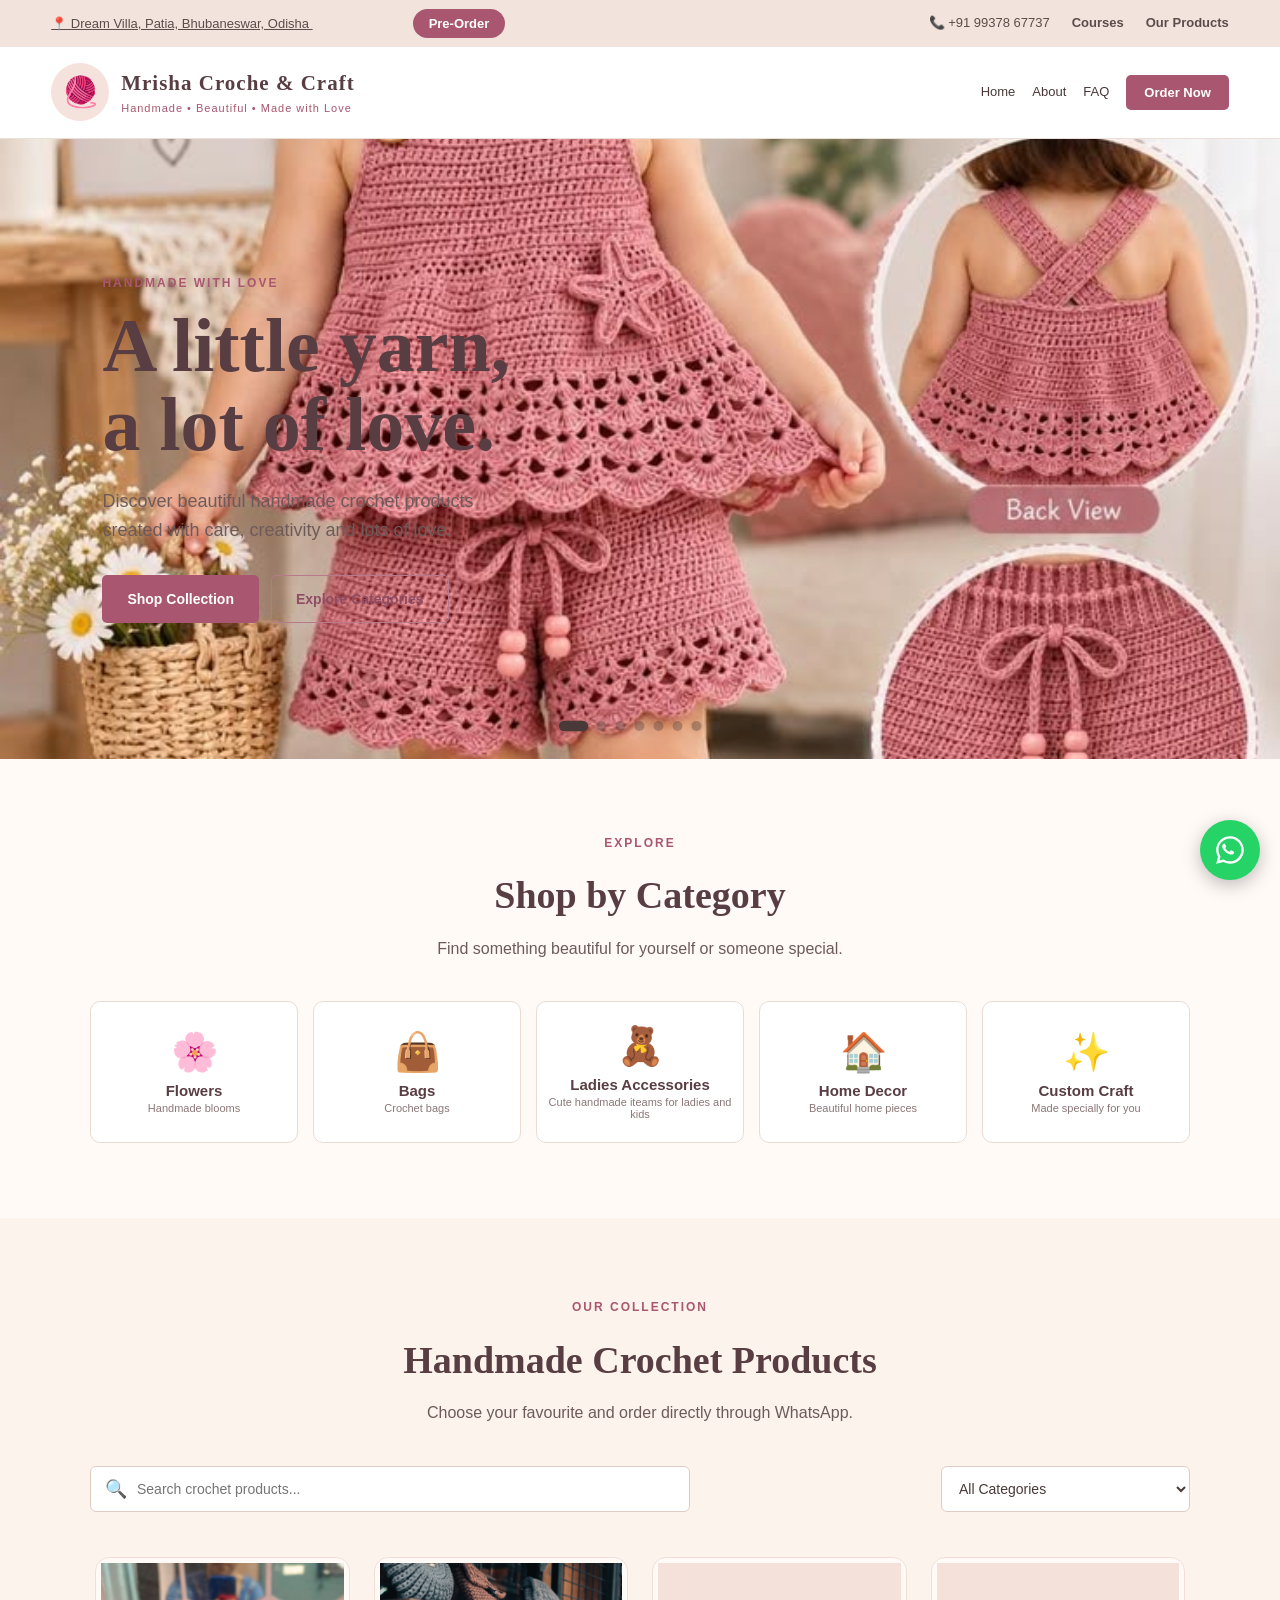
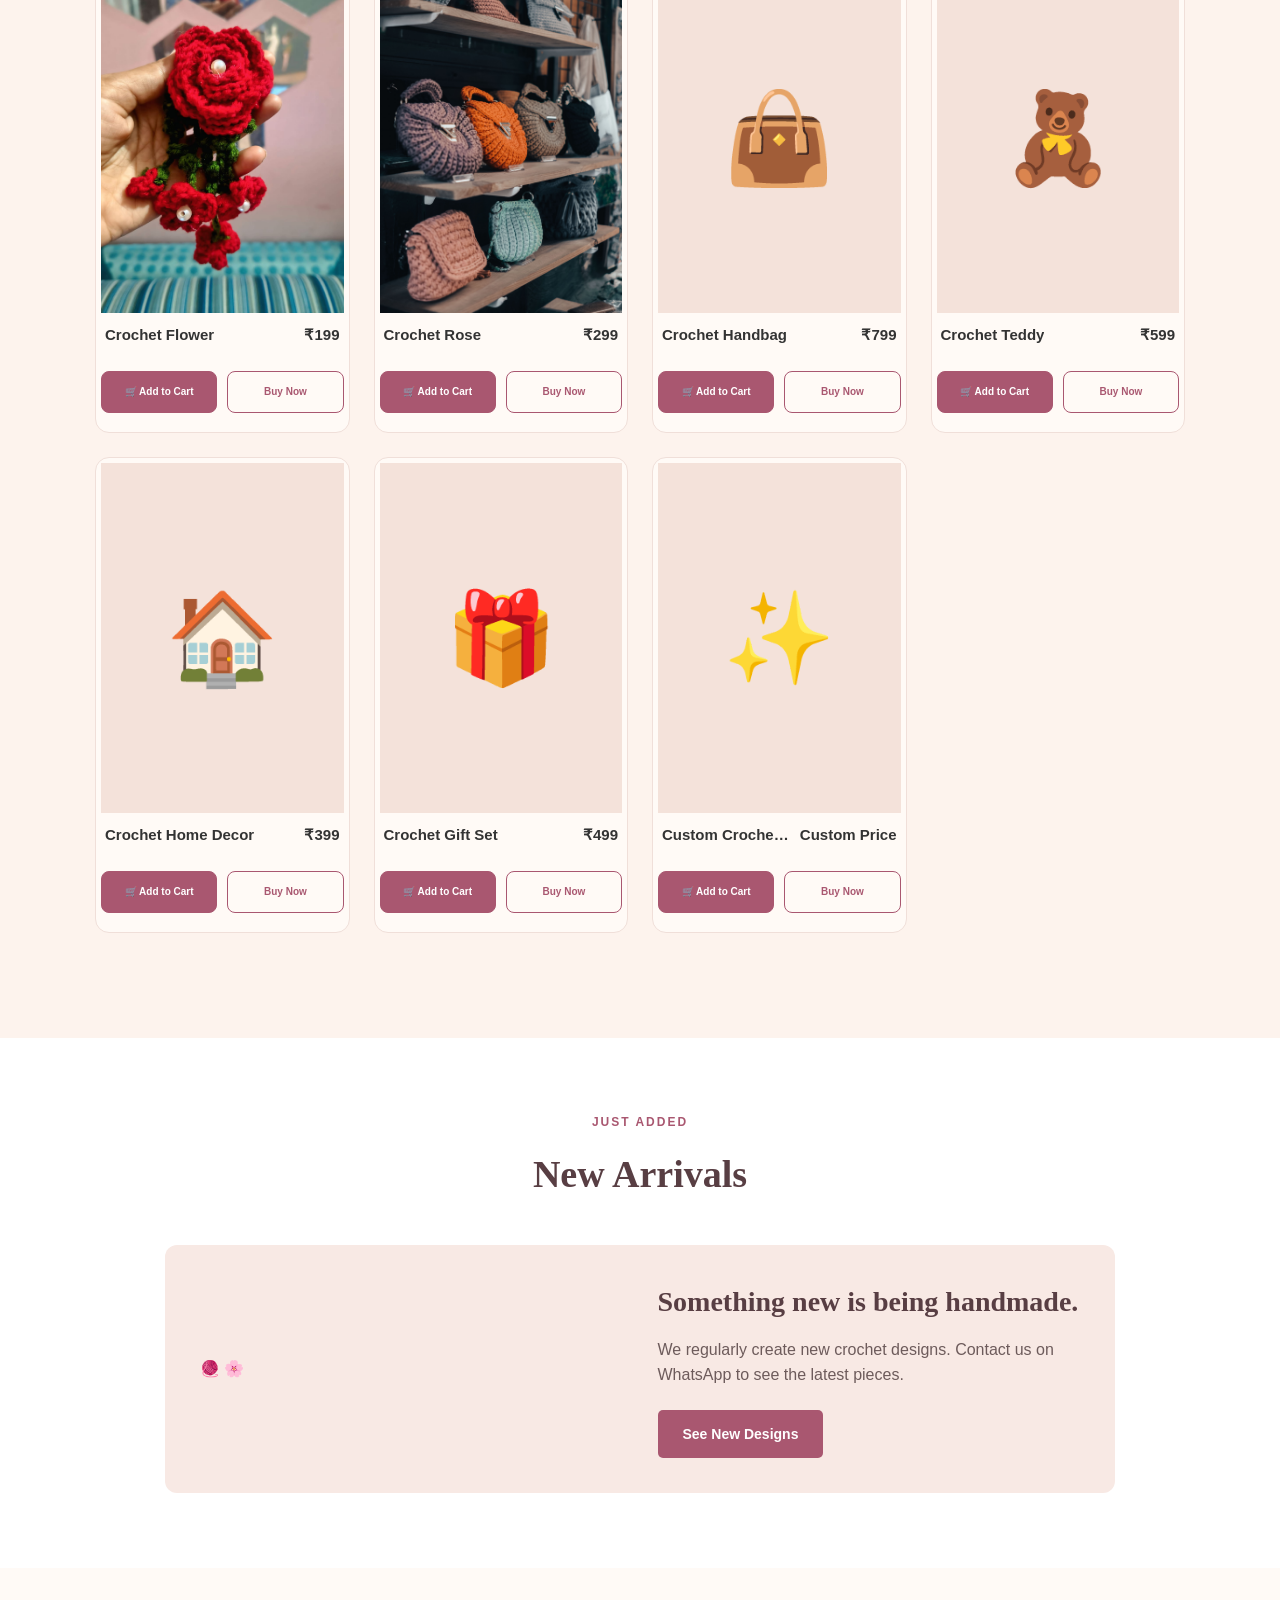
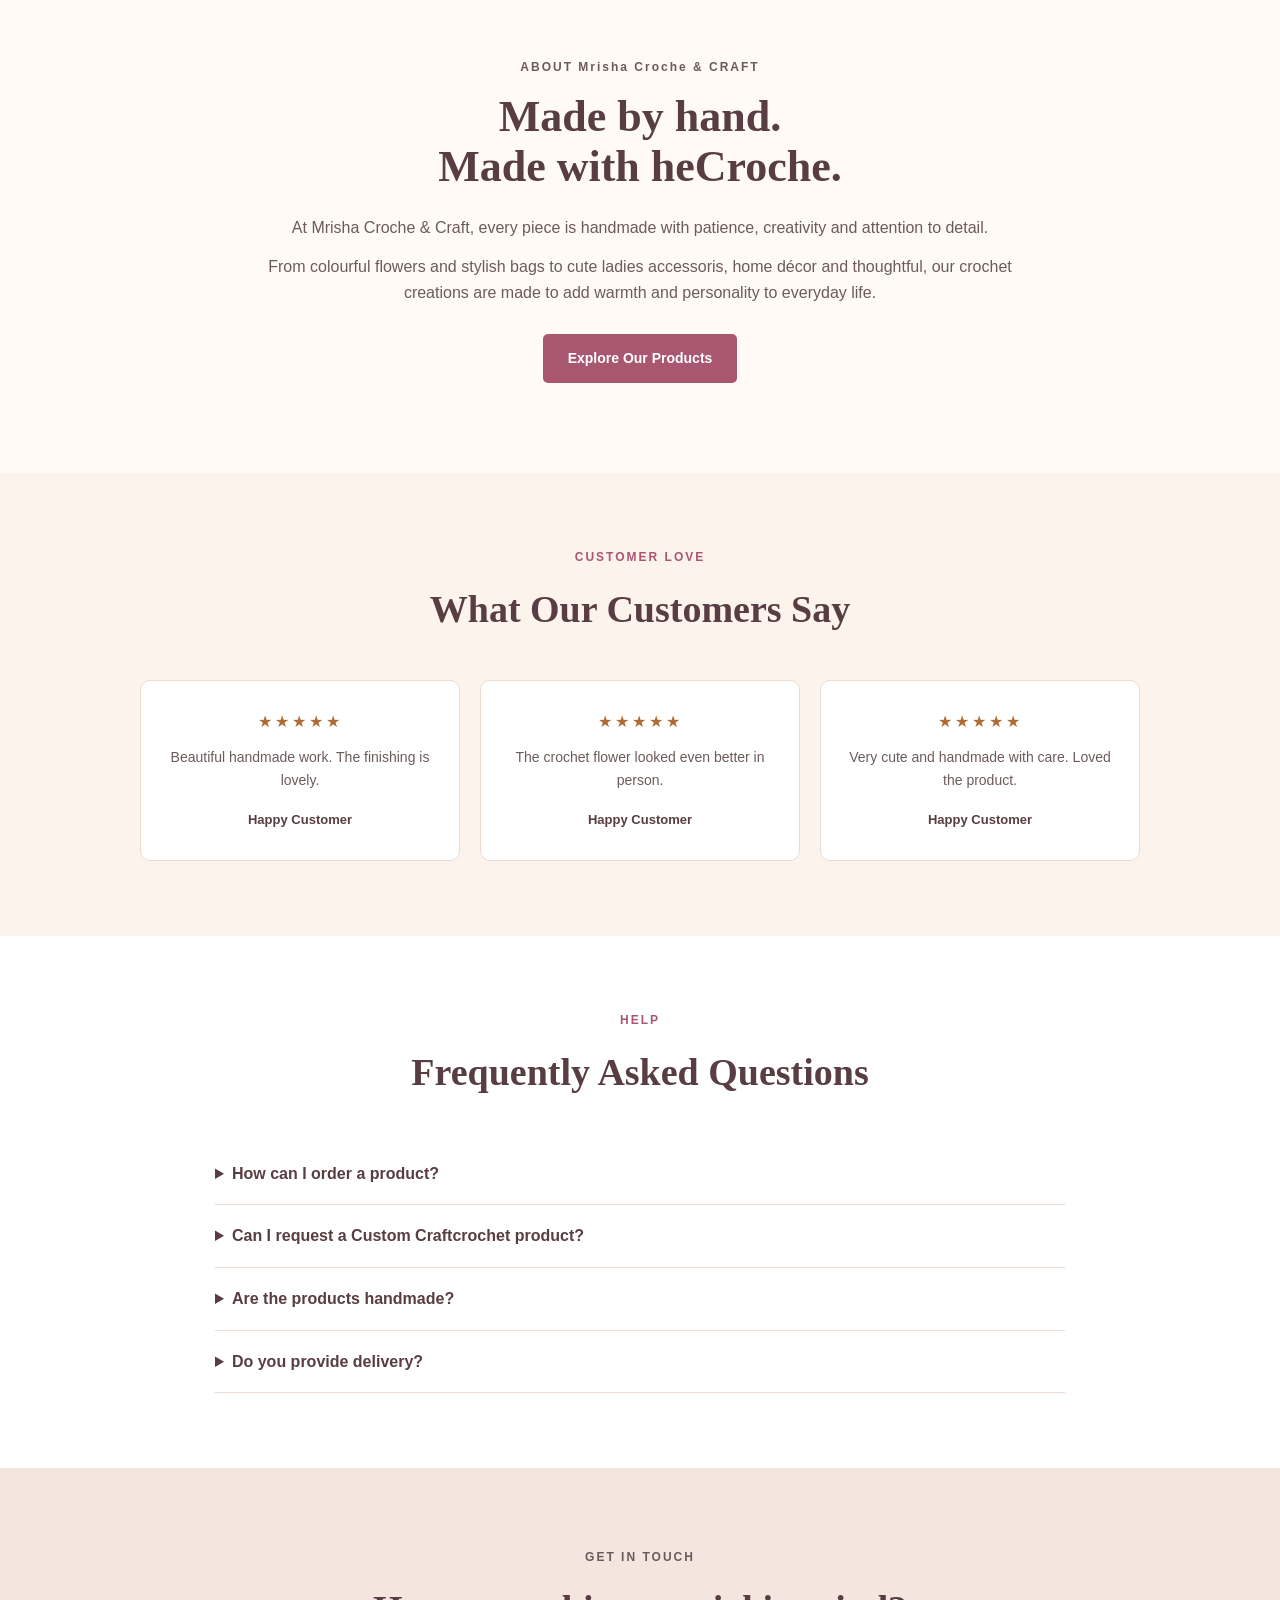
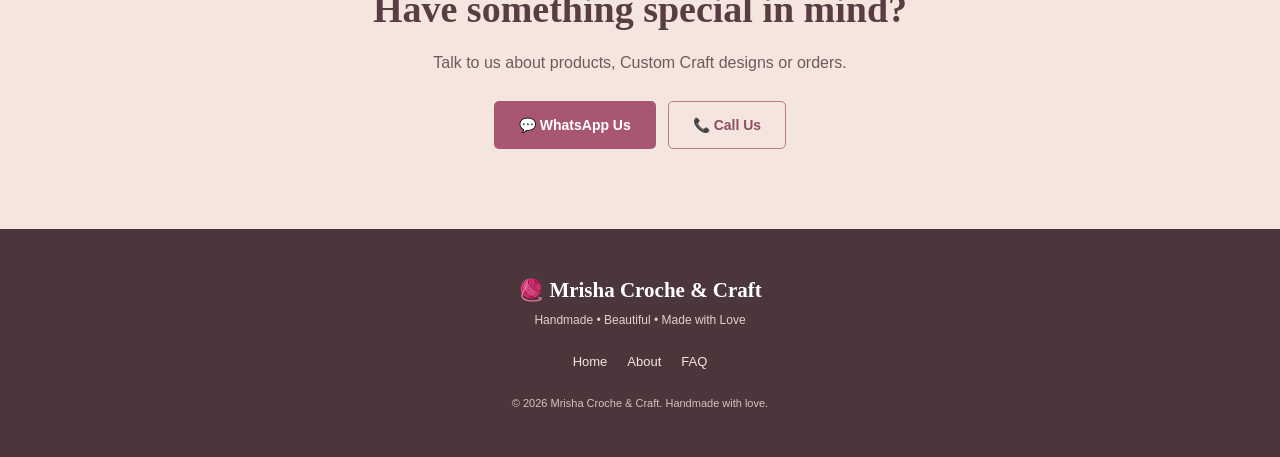
<file: index.html>
<!DOCTYPE html>
<html lang="en">

<head>

    <meta charset="UTF-8">

    <meta
        name="viewport"
        content="width=device-width, initial-scale=1.0">

    <meta
        name="description"
        content="Mrisha Croche & Craft - Trendy Croche Accessories for kids & women,Handmade crochet flowers, bags, home decor and Custom Craft  creations in Bhubaneswar, Odisha.">

    <meta
        name="keywords"
        content="crochet, crochet flowers,ladies accessoris, kids, crochet bags, Patia, Bhubaneswar, Odisha, Mrisha Croche & Craft">

    <title>
        Mrisha Croche & Craft | Handmade Crochet Products
    </title>

    <link
        rel="stylesheet"
        href="style.css">

</head>


<body>


    <!-- =====================================================
         TOP BAR
    ====================================================== -->

    <div class="top-bar">

        <div class="top-location">

    <a
        href="https://www.google.com/maps/search/?api=1&query=Dream Villa, +Patia,+Bhubaneswar,+Odisha"
        target="_blank"
        rel="noopener noreferrer">

        📍 Dream Villa, Patia, Bhubaneswar, Odisha

    </a>

    <button type="button" class="preorder-button" onclick="openBookingForm()">Pre-Order</button>

</div>


        <div class="top-right">

            <a href="tel:+919937867737">

                📞 +91 99378 67737

            </a>


            <button
    type="button"
    class="courses-button"
    onclick="openCoursesMenu()">

    Courses

</button>


            
<a href="#products" class="top-products-link">
    Our Products
</a>


        </div>

    </div>



    <!-- =====================================================
         HEADER
    ====================================================== -->

    <header class="main-header">


        <a
            href="#home"
            class="brand">

            <div class="brand-icon">
                🧶
            </div>


            <div class="brand-text">

                <h2>
                    Mrisha Croche & Craft
                </h2>

                <p>
                    Handmade • Beautiful • Made with Love
                </p>

            </div>

        </a>



        <!-- DESKTOP NAVIGATION -->

        <nav class="main-nav">

            <a href="#home">
                Home
            </a>

            <a href="#about">
                About
            </a>

            <a href="#faq">
                FAQ
            </a>


            <button
                type="button"
                class="book-now-button"
                onclick="openBookingForm()">

                Order Now

            </button>

        </nav>



        <!-- MOBILE MENU BUTTON -->

        <button
            type="button"
            class="menu-button"
            onclick="toggleMobileMenu()"
            aria-label="Open menu">

            ☰

        </button>

    </header>

<!-- =====================================================
     COURSES MENU
===================================================== -->

<div
    id="courses-menu"
    class="courses-menu"
    aria-hidden="true">

    <div class="courses-menu-box">

        <button
            type="button"
            class="courses-close"
            onclick="closeCoursesMenu()">

            ×

        </button>


        <!-- COURSE INTRO -->

        <div class="courses-intro">

            <p class="eyebrow">
                LEARN WITH US
            </p>

            <h2>
                Learn with Mrisha Croche & Craft
            </h2>

            <p>
                Online and offline courses to grow your
                crochet skills — join classes, get kits,
                and receive hands-on feedback.
            </p>

            <button
                type="button"
                class="primary-button"
                onclick="document.getElementById('course-options').scrollIntoView({ behavior: 'smooth' });">

                Browse Courses

            </button>

        </div>


        <!-- COURSE OPTIONS -->

        <div
            id="course-options"
            class="course-options">

            <button
                type="button"
                class="course-option"
                onclick="selectCourse('Online Classes')">

                <span>
                    💻
                </span>

                <strong>
                    Online Classes
                </strong>

                <small>
                    Learn crochet from home
                </small>

            </button>


            <button
                type="button"
                class="course-option"
                onclick="selectCourse('Offline Classes')">

                <span>
                    🏠
                </span>

                <strong>
                    Offline Classes
                </strong>

                <small>
                    Learn crochet in person
                </small>

            </button>

        </div>

    </div>

</div>

    <!-- =====================================================
         MOBILE NAVIGATION
    ====================================================== -->

    <nav
        id="mobile-nav"
        class="mobile-nav">


        <a
            href="#home"
            onclick="closeMobileMenu()">

            Home

        </a>


        <a
            href="#about"
            onclick="closeMobileMenu()">

            About

        </a>


        <a
            href="#faq"
            onclick="closeMobileMenu()">

            FAQ

        </a>


        <button
            type="button"
            class="mobile-book-button"
            onclick="openBookingForm(); closeMobileMenu();">

            Order Now

        </button>

    </nav>



    <main>


        <!-- =====================================================
             HERO
        ====================================================== -->

        <!-- =====================================================
     MAIN CROCHET IMAGE SLIDER
===================================================== -->

<section id="home" class="hero">

    <!-- Real Crochet Image Slides -->
    <div class="hero-slider">

    <div class="hero-slide active">
        <img src="images/hero/crochet-1-hero.jpg" alt="Handmade crochet">
    </div>

    <div class="hero-slide">
        <img src="images/hero/crochet-2-hero.jpg" alt="Handmade crochet">
    </div>

    <div class="hero-slide">
        <img src="images/hero/crochet-3-hero.jpg" alt="Handmade crochet">
    </div>

    <div class="hero-slide">
        <img src="images/hero/crochet-4-hero.jpg" alt="Handmade crochet">
    </div>

    <div class="hero-slide">
        <img src="images/hero/crochet-5-hero.jpg" alt="Handmade crochet">
    </div>

    <div class="hero-slide">
        <img src="images/hero/crochet-6-hero.jpg" alt="Handmade crochet">
    </div>

    <div class="hero-slide">
        <img src="images/hero/crochet-7-hero.jpg" alt="Handmade crochet">
    </div>

    <div class="hero-slide">
        <img src="images/hero/crochet-8-hero.jpg" alt="Handmade crochet">
    </div>

    <div class="hero-slide">
        <img src="images/hero/crochet-9-hero.jpg" alt="Handmade crochet">
    </div>

    <div class="hero-slide">
        <img src="images/hero/crochet-10-hero.jpg" alt="Handmade crochet">
    </div>

    <div class="hero-slide">
        <img src="images/hero/crochet-11-hero.jpg" alt="Handmade crochet">
    </div>

    <div class="hero-slide">
        <img src="images/hero/crochet-12-hero.jpg" alt="Handmade crochet">
    </div>

    <div class="hero-slide">
        <img src="images/hero/crochet-13-hero.jpg" alt="Handmade crochet">
    </div>

    <div class="hero-slide">
        <img src="images/hero/crochet-14-hero.jpg" alt="Handmade crochet">
    </div>

    <div class="hero-slide">
        <img src="images/hero/crochet-15-hero.jpg" alt="Handmade crochet">
    </div>

    <div class="hero-slide">
        <img src="images/hero/crochet-16-hero.jpg" alt="Handmade crochet">
    </div>

    <div class="hero-slide">
        <img src="images/hero/crochet-17-hero.jpg" alt="Handmade crochet">
    </div>

    <div class="hero-slide">
        <img src="images/hero/crochet-18-hero.jpg" alt="Handmade crochet">
    </div>

    <div class="hero-slide">
        <img src="images/hero/crochet-19-hero.jpg" alt="Handmade crochet">
    </div>

    <div class="hero-slide">
        <img src="images/hero/crochet-20-hero.jpg" alt="Handmade crochet">
    </div>

    <div class="hero-slide">
        <img src="images/hero/crochet-21-hero.jpg" alt="Handmade crochet">
    </div>

    <div class="hero-slide">
        <img src="images/hero/crochet-22-hero.jpg" alt="Handmade crochet">
    </div>

    <div class="hero-slide">
        <img src="images/hero/crochet-23-hero.jpg" alt="Handmade crochet">
    </div>

    <div class="hero-slide">
        <img src="images/hero/crochet-24-hero.jpg" alt="Handmade crochet">
    </div>

    <div class="hero-slide">
        <img src="images/hero/crochet-25-hero.jpg" alt="Handmade crochet">
    </div>

    <div class="hero-slide">
        <img src="images/hero/crochet-26-hero.jpg" alt="Handmade crochet">
    </div>

    <div class="hero-slide">
        <img src="images/hero/crochet-27-hero.jpg" alt="Handmade crochet">
    </div>

    <div class="hero-slide">
        <img src="images/hero/crochet-28-hero.jpg" alt="Handmade crochet">
    </div>

    <div class="hero-slide">
        <img src="images/hero/crochet-29-hero.jpg" alt="Handmade crochet">
    </div>

    <div class="hero-slide">
        <img src="images/hero/crochet-30-hero.jpg" alt="Handmade crochet">
    </div>

    <div class="hero-slide">
        <img src="images/hero/crochet-31-hero.jpg" alt="Handmade crochet">
    </div>

</div>


    <!-- Soft overlay -->
    <div class="hero-overlay"></div>


    <!-- Hero Content -->
    <div class="hero-content">

        <p class="eyebrow">
            HANDMADE WITH LOVE
        </p>

        <h1>
            A little yarn,<br>
            a lot of love.
        </h1>

        <p class="hero-description">
            Discover beautiful handmade crochet
            products created with care, creativity
            and lots of love.
        </p>

        <div class="hero-buttons">

            <a
                href="#products"
                class="primary-button">
                Shop Collection
            </a>

            <a
                href="#categories"
                class="secondary-button">
                Explore Categories
            </a>

        </div>

    </div>


    <!-- Slider Dots -->
    <div class="hero-slider-dots">

    <button type="button" class="hero-dot active"
        onclick="showHeroSlide(0)" aria-label="Slide 1"></button>

    <button type="button" class="hero-dot"
        onclick="showHeroSlide(1)" aria-label="Slide 2"></button>

    <button type="button" class="hero-dot"
        onclick="showHeroSlide(2)" aria-label="Slide 3"></button>

    <button type="button" class="hero-dot"
        onclick="showHeroSlide(3)" aria-label="Slide 4"></button>

    <button type="button" class="hero-dot"
        onclick="showHeroSlide(4)" aria-label="Slide 5"></button>

    <button type="button" class="hero-dot"
        onclick="showHeroSlide(5)" aria-label="Slide 6"></button>

    <button type="button" class="hero-dot"
        onclick="showHeroSlide(6)" aria-label="Slide 7"></button>

    <button type="button" class="hero-dot"
        onclick="showHeroSlide(7)" aria-label="Slide 8"></button>

</div>

</section>



        <!-- =====================================================
             CATEGORIES
        ====================================================== -->

        <section
            id="categories"
            class="categories-section">


            <div class="section-heading">


                <p class="eyebrow">
                    EXPLORE
                </p>


                <h2>
                    Shop by Category
                </h2>


                <p>
                    Find something beautiful for yourself
                    or someone special.
                </p>


            </div>



            <div class="category-grid">


                <button
                    type="button"
                    class="category-card"
                    onclick="filterCategory('Flowers')">

                    <span class="category-image">
                        🌸
                    </span>

                    <strong>
                        Flowers
                    </strong>

                    <small>
                        Handmade blooms
                    </small>

                </button>



                <button
                    type="button"
                    class="category-card"
                    onclick="filterCategory('Bags')">

                    <span class="category-image">
                        👜
                    </span>

                    <strong>
                        Bags
                    </strong>

                    <small>
                        Crochet bags
                    </small>

                </button>



                <button
                    type="button"
                    class="category-card"
                    onclick="filterCategory('Ladies Accessories')">

                    <span class="category-image">
                        🧸
                    </span>

                    <strong>
                        Ladies Accessories
                    </strong>

                    <small>
                        Cute handmade iteams for ladies and kids
                    </small>

                </button>



                <button
                    type="button"
                    class="category-card"
                    onclick="filterCategory('Home Decor')">

                    <span class="category-image">
                        🏠
                    </span>

                    <strong>
                        Home Decor
                    </strong>

                    <small>
                        Beautiful home pieces
                    </small>

                </button>



                



                <button
                    type="button"
                    class="category-card"
                    onclick="filterCategory('Custom')">

                    <span class="category-image">
                        ✨
                    </span>

                    <strong>
                        Custom Craft 
                    </strong>

                    <small>
                        Made specially for you
                    </small>

                </button>


            </div>


        </section>



        <!-- =====================================================
             SHOP
        ====================================================== -->

        <section
    id="products"
    class="shop-section">


            <div class="section-heading">


                <p class="eyebrow">
                    OUR COLLECTION
                </p>


                <h2>
                    Handmade Crochet Products
                </h2>


                <p>
                    Choose your favourite and order
                    directly through WhatsApp.
                </p>


            </div>



            <div class="shop-controls">


                <div class="search-box">


                    <span>
                        🔍
                    </span>


                    <input
                        type="search"
                        id="product-search"
                        placeholder="Search crochet products..."
                        oninput="searchProducts()"
                        aria-label="Search products">


                </div>



                <select
                    id="category-filter"
                    onchange="filterProducts()"
                    aria-label="Filter products by category">


                    <option value="All">
                        All Categories
                    </option>


                    <option value="Flowers">
                        Ladies and Kids Accessories
                    </option>
                    
                    <option value="Flowers">
                        Flowers
                    </option>


                    <option value="Bags">
                        Bags
                    </option>


                    


                    <option value="Home Decor">
                        Home Decor
                    </option>


                    


                    <option value="Custom">
                        Custom Craft
                    </option>


                </select>


            </div>



            <div
                id="product-container"
                class="product-grid">

            </div>


            <p
                id="no-products"
                class="no-products">

                No products found.

            </p>


        </section>



        <!-- =====================================================
             NEW ARRIVALS
        ====================================================== -->

        <section
            id="new-arrivals"
            class="new-arrivals-section">


            <div class="section-heading">


                <p class="eyebrow">
                    JUST ADDED
                </p>


                <h2>
                    New Arrivals
                </h2>


            </div>



            <div class="new-arrival-content">


                <div class="new-arrival-Croche">

                    🧶 🌸

                </div>


                <div>


                    <h3>
                        Something new is being handmade.
                    </h3>


                    <p>

                        We regularly create new crochet
                        designs. Contact us on WhatsApp
                        to see the latest pieces.

                    </p>


                    <a
                        href="https://wa.me/919937867737"
                        target="_blank"
                        rel="noopener noreferrer"
                        class="primary-button">

                        See New Designs

                    </a>


                </div>


            </div>


        </section>



        <!-- =====================================================
             ABOUT
        ====================================================== -->

        <section
            id="about"
            class="about-section">


            <div class="about-content">


                <p class="eyebrow">
                    ABOUT Mrisha Croche & CRAFT
                </p>


                <h2>

                    Made by hand.
                    <br>
                    Made with heCroche.

                </h2>


                <p>

                    At Mrisha Croche & Craft, every piece is
                    handmade with patience, creativity
                    and attention to detail.

                </p>


                <p>

                    From colourful flowers and stylish bags
                    to cute ladies accessoris, home décor and thoughtful, our crochet creations are made
                    to add warmth and personality to everyday
                    life.

                </p>


                <a
                    href="#products"
                    class="primary-button">

                    Explore Our Products

                </a>


            </div>


        </section>



        <!-- =====================================================
             REVIEWS
        ====================================================== -->

        <section
            id="reviews"
            class="reviews-section">


            <div class="section-heading">


                <p class="eyebrow">
                    CUSTOMER LOVE
                </p>


                <h2>
                    What Our Customers Say
                </h2>


            </div>



            <div class="reviews-grid">


                <div class="review-card">

                    <div class="stars">
                        ★★★★★
                    </div>

                    <p>
                        Beautiful handmade work.
                        The finishing is lovely.
                    </p>

                    <strong>
                        Happy Customer
                    </strong>

                </div>



                <div class="review-card">

                    <div class="stars">
                        ★★★★★
                    </div>

                    <p>
                        The crochet flower looked
                        even better in person.
                    </p>

                    <strong>
                        Happy Customer
                    </strong>

                </div>



                <div class="review-card">

                    <div class="stars">
                        ★★★★★
                    </div>

                    <p>
                        Very cute and handmade with care.
                        Loved the product.
                    </p>

                    <strong>
                        Happy Customer
                    </strong>

                </div>


            </div>


        </section>



        <!-- =====================================================
             FAQ
        ====================================================== -->

        <section
            id="faq"
            class="faq-section">


            <div class="section-heading">


                <p class="eyebrow">
                    HELP
                </p>


                <h2>
                    Frequently Asked Questions
                </h2>


            </div>



            <div class="faq-container">


                <details>

                    <summary>
                        How can I order a product?
                    </summary>

                    <p>

                        Select a product and click
                        "WhatsApp". We will discuss
                        availability, delivery and
                        payment with you.

                    </p>

                </details>



                <details>

                    <summary>
                        Can I request a Custom Craftcrochet product?
                    </summary>

                    <p>

                        Yes. Contact us on WhatsApp and
                        tell us what you would like to
                        have made.

                    </p>

                </details>



                <details>

                    <summary>
                        Are the products handmade?
                    </summary>

                    <p>

                        Yes. Our crochet products are
                        handmade with care.

                    </p>

                </details>



                <details>

                    <summary>
                        Do you provide delivery?
                    </summary>

                    <p>

                        Delivery availability depends
                        on the product and location.
                        Contact us for details.

                    </p>

                </details>


            </div>


        </section>



        <!-- =====================================================
             CONTACT
        ====================================================== -->

        <section
            id="contact"
            class="contact-section">


            <div>


                <p class="eyebrow">
                    GET IN TOUCH
                </p>


                <h2>
                    Have something special in mind?
                </h2>


                <p>
                    Talk to us about products,
                    Custom Craft designs or orders.
                </p>


                <div class="contact-buttons">


                    <a
                        href="https://wa.me/919937867737"
                        target="_blank"
                        rel="noopener noreferrer"
                        class="primary-button">

                        💬 WhatsApp Us

                    </a>


                    <a
                        href="tel:+919937867737"
                        class="secondary-button">

                        📞 Call Us

                    </a>


                </div>


            </div>


        </section>


    </main>

    <!-- =====================================================
     OFFLINE CLASS DETAILS MODAL
===================================================== -->

<div
    id="offline-class-modal"
    class="offline-class-modal"
    aria-hidden="true">

    <div class="offline-class-modal-box">

        <button
            type="button"
            class="offline-class-close"
            onclick="closeOfflineClass()"
            aria-label="Close offline class">

            ×

        </button>


        <!-- IMAGE -->

        <div class="offline-class-image crochet-class-visual">

    <div class="crochet-Croche">

        <div class="yarn-ball">🧶</div>

        <div class="crochet-flower flower-one">🌸</div>

        <div class="crochet-flower flower-two">🌺</div>

        <div class="crochet-flower flower-three">🌼</div>

        <div class="crochet-heCroche">♡</div>

        <div class="crochet-hook">🪝</div>

    </div>

    <div class="crochet-Croche-text">

        <span>
            Mrisha Croche & CRAFT
        </span>

        <strong>
            Learn • Create • Crochet
        </strong>

        <small>
            Handmade with love
        </small>

    </div>

</div>


        <!-- CONTENT -->

        <div class="offline-class-content">

            <p class="eyebrow">
                LEARN WITH US
            </p>

            <h2>
                Offline Crochet Class
            </h2>

            <p class="offline-class-intro">

                Learn the beautiful Croche of crochet in a
                friendly, practical and hands-on environment.
                Our offline class is designed for beginners
                as well as learners who want to improve
                their crochet skills.

            </p>


            <!-- CLASS INFO -->

            <div class="offline-class-info">

                <div>
                    <span>📍</span>
                    <strong>Location</strong>
                    <p>Patia, Bhubaneswar, Odisha</p>
                </div>

                <div>
                    <span>🕙</span>
                    <strong>Time</strong>
                    <p>10:00 AM – 4:00 PM</p>
                </div>

                <div>
                    <span>👩</span>
                    <strong>Age</strong>
                    <p>8+</p>
                </div>

                <div>
                    <span>💰</span>
                    <strong>Class Fee</strong>
                    <p>₹2,000</p>
                </div>

            </div>


            <!-- WHAT WE TEACH -->

            <div class="offline-class-teaching">

                <p class="eyebrow">
                    WHAT WE TEACH
                </p>

                <h3>
                    From Basic Crochet to Beautiful Creations
                </h3>


                <div class="teaching-item">

                    <span>🧶</span>

                    <div>

                        <h4>
                            Crochet Basics
                        </h4>

                        <p>
                            Learn how to hold the crochet hook
                            and yarn correctly, make basic
                            stitches, stCroche projects and finish
                            your work neatly.
                        </p>

                    </div>

                </div>


                <div class="teaching-item">

                    <span>📖</span>

                    <div>

                        <h4>
                            Pattern Reading
                        </h4>

                        <p>
                            Understand crochet patterns,
                            basic crochet symbols, stitch
                            counts and how to follow simple
                            designs.
                        </p>

                    </div>

                </div>


                <div class="teaching-item">

                    <span>🌸</span>

                    <div>

                        <h4>
                            Crochet Flowers
                        </h4>

                        <p>
                            Learn to create beautiful crochet
                            flowers including basic flowers,
                            roses and different decorative
                            flower designs.
                        </p>

                    </div>

                </div>


                <div class="teaching-item">

                    <span>🎀</span>

                    <div>

                        <h4>
                            Bow & HeCroche
                        </h4>

                        <p>
                            Learn how to make cute crochet
                            bows and heCroches in different
                            sizes and designs.
                        </p>

                    </div>

                </div>


                <div class="teaching-item">

                    <span>☕</span>

                    <div>

                        <h4>
                            Crochet Coaster
                        </h4>

                        <p>
                            Learn how to create a beautiful
                            coaster while understanding
                            increasing stitches, shape
                            formation and proper finishing.
                        </p>

                    </div>

                </div>


                <div class="teaching-item">

                    <span>🟫</span>

                    <div>

                        <h4>
                            Granny Square
                        </h4>

                        <p>
                            Learn how to stCroche a granny square,
                            work in rounds, change colours,
                            maintain the shape and finish it
                            beautifully.
                        </p>

                    </div>

                </div>

            </div>


            <!-- SKILLS -->

            <div class="offline-class-skills">

                <h3>
                    ✨ What You Will Learn
                </h3>

                <div class="skill-list">

                    <span>Basic Crochet</span>
                    <span>Basic Stitches</span>
                    <span>Pattern Reading</span>
                    <span>Flowers</span>
                    <span>Rose</span>
                    <span>Bow</span>
                    <span>HeCroche</span>
                    <span>Coaster</span>
                    <span>Granny Square</span>

                </div>

            </div>


            <!-- IMPORTANT NOTE -->

            <div class="offline-class-note">

                <h3>
                    📌 Please Note
                </h3>

                <ul>

                    <li>
                        Materials will not be provided.
                    </li>

                    <li>
                        Students should bring their own
                        crochet materials.
                    </li>

                    <li>
                        Suitable for beginners to advanced
                        learners.
                    </li>

                    <li>
                        Ladies only.
                    </li>

                    <li>
                        Practical, hands-on learning with
                        personal guidance.
                    </li>

                </ul>

            </div>


            <!-- FEE -->

            <div class="offline-class-fee">

                <div>

                    <small>
                        OFFLINE CLASS
                    </small>

                    <strong>
                        ₹2,000
                    </strong>

                    <span>
                        Full-day practical class
                    </span>

                </div>


                <button
                    type="button"
                    class="offline-class-book-button"
                    onclick="openBookingForm(); closeOfflineClass();">

                    Book This Class

                </button>

            </div>


        </div>

    </div>

</div>


    <!-- =====================================================
         PRODUCT DETAILS MODAL
    ====================================================== -->

    <div
        id="product-modal"
        class="product-modal"
        aria-hidden="true">


        <div class="product-modal-box">


            <button
                type="button"
                class="modal-close"
                onclick="closeProductModal()"
                aria-label="Close product details">

                ×

            </button>


            <div
                id="modal-product-content">

            </div>


        </div>


    </div>



    <!-- =====================================================
         BOOKING MODAL
    ====================================================== -->

    <div
        id="booking-modal"
        class="booking-modal"
        aria-hidden="true">


        <div class="booking-box">


            <button
                type="button"
                class="close-booking"
                onclick="closeBookingForm()"
                aria-label="Close booking form">

                ×

            </button>


            <h2>
                Order Now
            </h2>


            <p class="booking-intro">

                Tell us what you need and we will
                contact you through WhatsApp.

            </p>



            <form
                id="booking-form"
                onsubmit="sendBookingToWhatsApp(event)">


                <label for="customer-name">
                    Name *
                </label>


                <input
                    type="text"
                    id="customer-name"
                    placeholder="Enter your name"
                    autocomplete="name"
                    required>


                <span
                    id="name-error"
                    class="form-error">
                </span>



                <label for="customer-phone">
                    Phone *
                </label>


                <input
                    type="tel"
                    id="customer-phone"
                    placeholder="Enter your phone number"
                    autocomplete="tel"
                    required>


                <span
                    id="phone-error"
                    class="form-error">
                </span>



                <label for="booking-product">
                    Product *
                </label>


                <select
                    id="booking-product"
                    required>

                    <option value="">
                        Please select a product
                    </option>

                </select>



                <label for="booking-details">
                    Additional Details
                </label>


                <textarea
                    id="booking-details"
                    rows="4"
                    placeholder="Tell us what you need..."></textarea>


                <button
                    type="submit"
                    class="quote-button">

                    💬 Send Enquiry on WhatsApp

                </button>


            </form>


        </div>


    </div>



    <!-- =====================================================
         FLOATING WHATSAPP
    ====================================================== -->

    <a
        href="https://wa.me/919937867737"
        target="_blank"
        rel="noopener noreferrer"
        class="whatsapp-button"
        aria-label="Chat with Mrisha Croche & Craft on WhatsApp">


        <svg
            viewBox="0 0 32 32"
            aria-hidden="true">


            <path
                d="M19.11 17.21c-.27-.14-1.59-.78-1.84-.87-.25-.09-.43-.14-.61.14-.18.27-.7.87-.86 1.05-.16.18-.32.2-.59.07-.27-.14-1.13-.42-2.15-1.33-.79-.7-1.33-1.56-1.49-1.82-.16-.27-.02-.41.12-.55.12-.12.27-.32.41-.48.14-.16.18-.27.27-.45.09-.18.05-.34-.02-.48-.07-.14-.61-1.47-.84-2.01-.22-.53-.45-.46-.61-.47h-.52c-.18 0-.48.07-.73.34-.25.27-.95.93-.95 2.27s.98 2.63 1.11 2.81c.14.18 1.93 2.95 4.68 4.13.65.28 1.16.45 1.56.57.66.21 1.26.18 1.73.11.53-.08 1.59-.65 1.81-1.28.23-.63.23-1.17.16-1.28-.07-.11-.25-.18-.52-.32z"/>


            <path
                d="M16.02 3C8.84 3 3 8.79 3 15.92c0 2.28.6 4.5 1.73 6.46L3 29l6.79-1.7a13.1 13.1 0 006.23 1.57h.01C23.2 28.87 29 23.07 29 15.94 29 8.81 23.2 3 16.02 3zm0 23.69h-.01c-1.98 0-3.92-.53-5.61-1.53l-.4-.24-4.03 1.01 1.08-3.93-.26-.4a10.76 10.76 0 01-1.65-5.68c0-5.91 4.84-10.72 10.79-10.72 2.87 0 5.57 1.11 7.6 3.13a10.65 10.65 0 013.15 7.59c0 5.91-4.83 10.72-10.66 10.77z"/>

        </svg>

    </a>



    <!-- =====================================================
         FOOTER
    ====================================================== -->

    <footer>


        <div class="footer-brand">


            <h3>
                🧶 Mrisha Croche & Craft
            </h3>


            <p>
                Handmade • Beautiful • Made with Love
            </p>


        </div>



        <div class="footer-links">


            <a href="#home">
                Home
            </a>


            <a href="#about">
                About
            </a>


            <a href="#faq">
                FAQ
            </a>


        </div>


        <p class="copyright">

            © 2026 Mrisha Croche & Craft.
            Handmade with love.

        </p>


    </footer>



    <script src="script.js"></script>


</body>

</html>
</file>
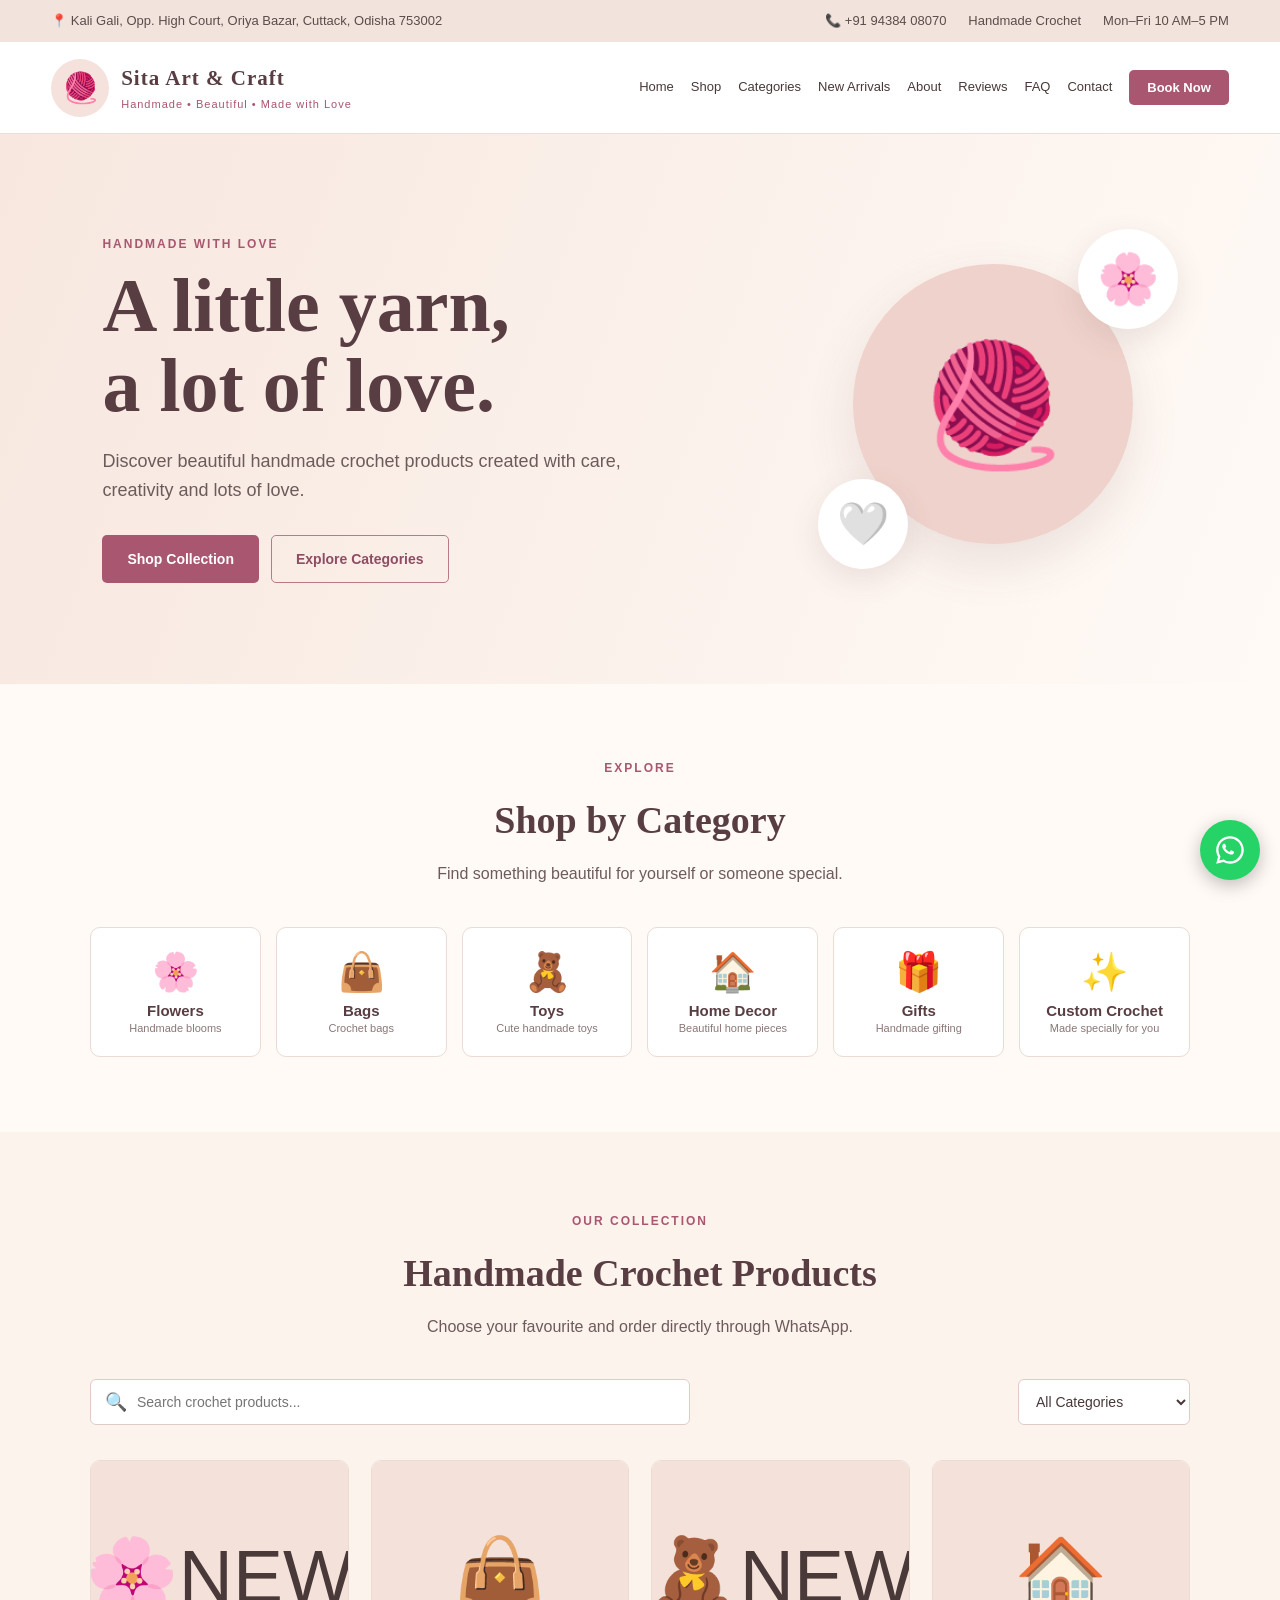
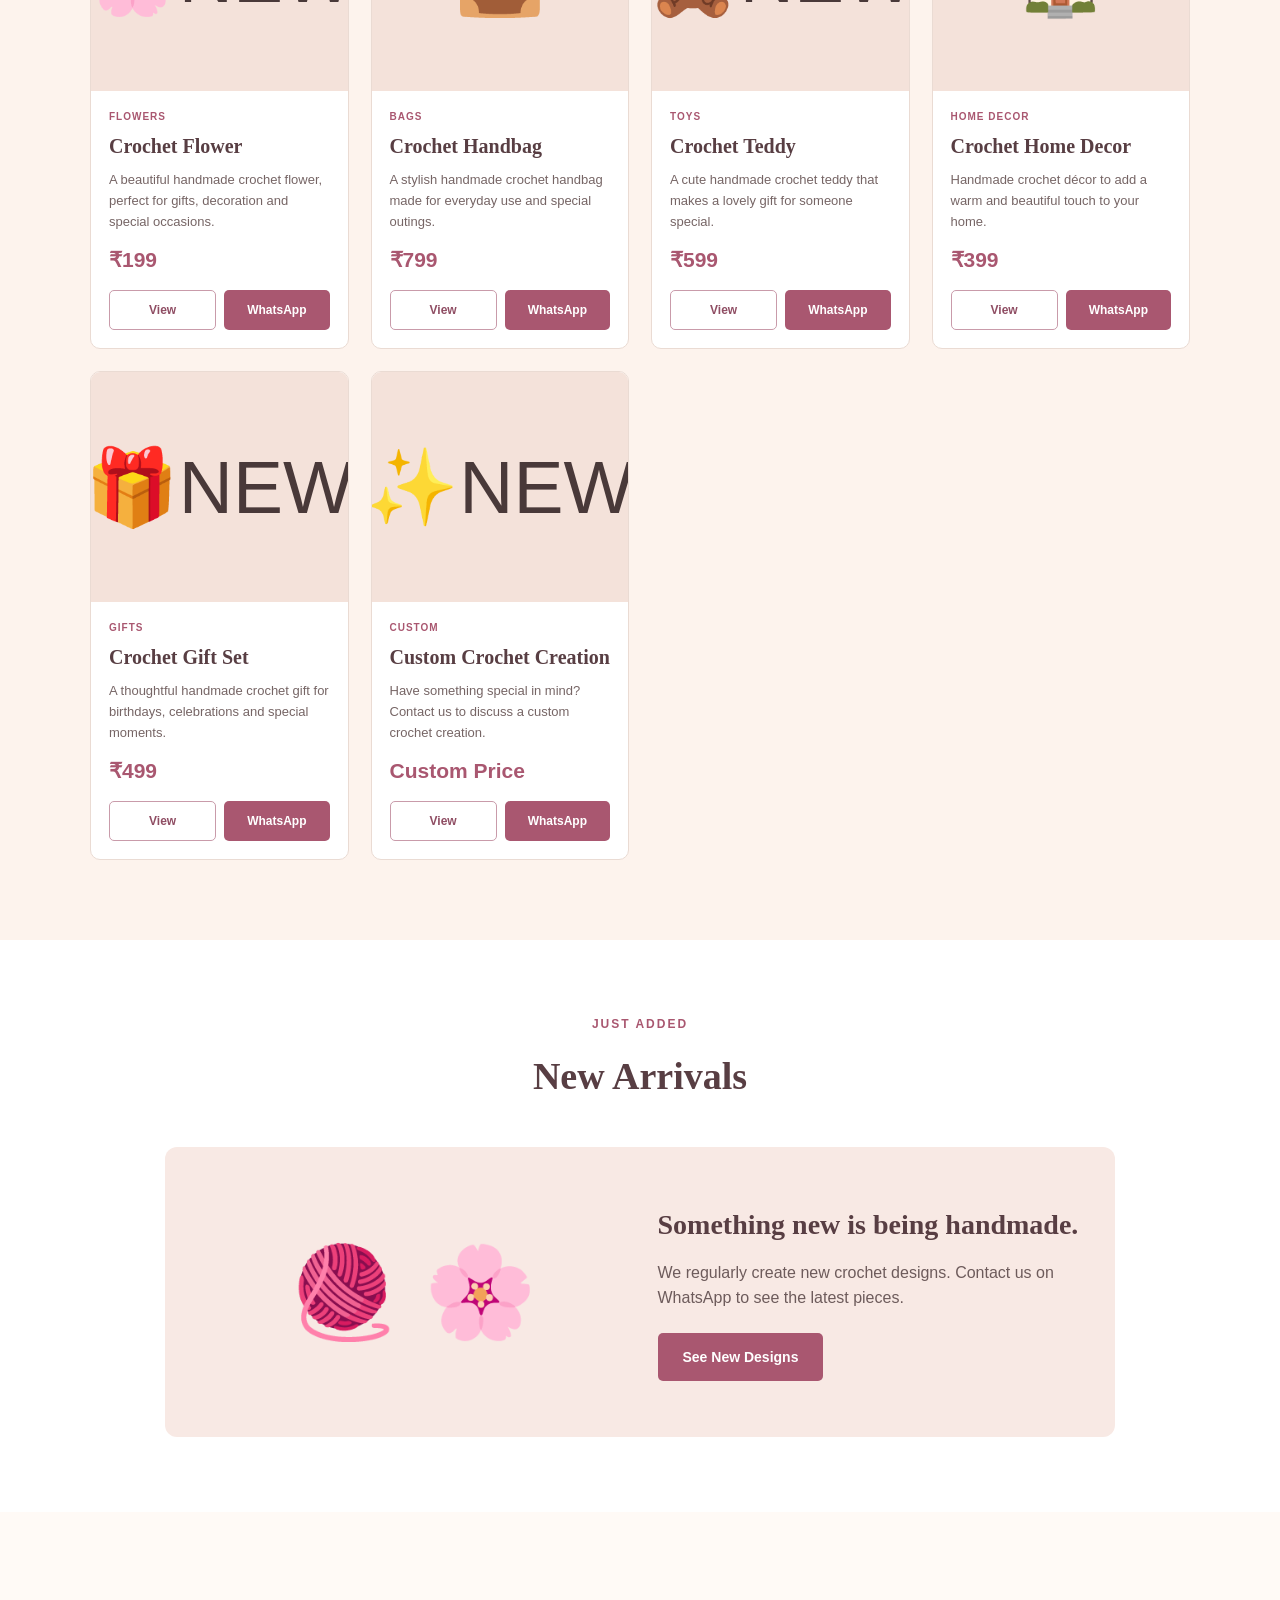
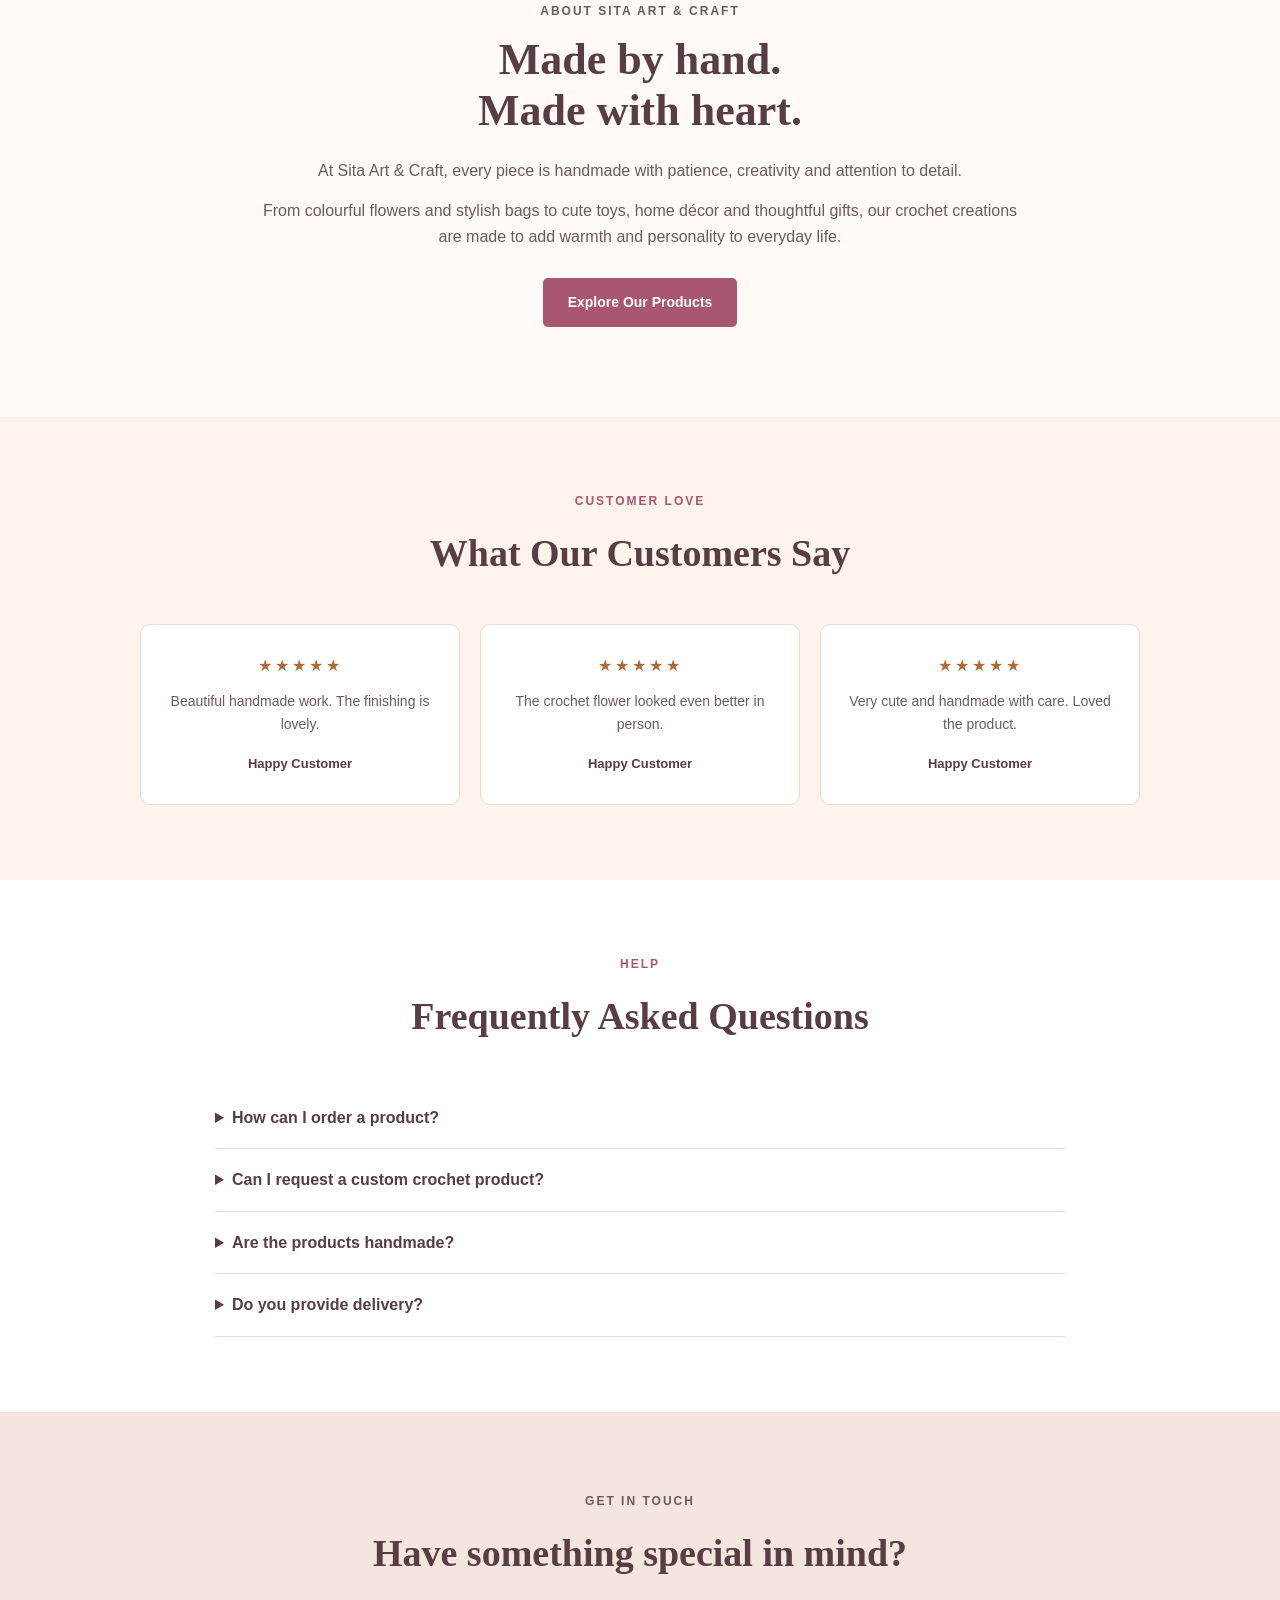
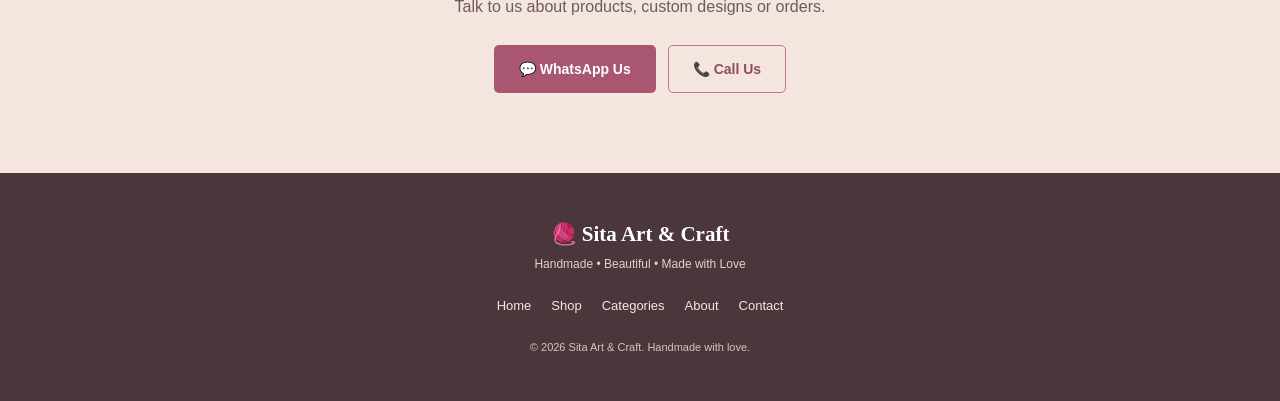
<file: sita/index.html>
<!DOCTYPE html>
<html lang="en">

<head>

    <meta charset="UTF-8">

    <meta
        name="viewport"
        content="width=device-width, initial-scale=1.0">

    <meta
        name="description"
        content="Sita Art & Craft - Handmade crochet flowers, bags, toys, home decor, gifts and custom crochet creations in Cuttack, Odisha.">

    <meta
        name="keywords"
        content="crochet, handmade gifts, crochet flowers, crochet bags, crochet toys, Cuttack, Odisha, Sita Art & Craft">

    <title>
        Sita Art & Craft | Handmade Crochet Products
    </title>

    <link
        rel="stylesheet"
        href="style.css">

</head>


<body>


    <!-- =====================================================
         TOP BAR
    ====================================================== -->

    <div class="top-bar">

        <div class="top-location">

            📍 Kali Gali, Opp. High Court, Oriya Bazar,
            Cuttack, Odisha 753002

        </div>


        <div class="top-right">

            <a href="tel:+919438408070">

                📞 +91 94384 08070

            </a>


            <span>
                Handmade Crochet
            </span>


            <span>
                Mon–Fri 10 AM–5 PM
            </span>

        </div>

    </div>



    <!-- =====================================================
         HEADER
    ====================================================== -->

    <header class="main-header">


        <a
            href="#home"
            class="brand">

            <div class="brand-icon">
                🧶
            </div>


            <div class="brand-text">

                <h2>
                    Sita Art & Craft
                </h2>

                <p>
                    Handmade • Beautiful • Made with Love
                </p>

            </div>

        </a>



        <!-- DESKTOP NAVIGATION -->

        <nav class="main-nav">

            <a href="#home">
                Home
            </a>

            <a href="#shop">
                Shop
            </a>

            <a href="#categories">
                Categories
            </a>

            <a href="#new-arrivals">
                New Arrivals
            </a>

            <a href="#about">
                About
            </a>

            <a href="#reviews">
                Reviews
            </a>

            <a href="#faq">
                FAQ
            </a>

            <a href="#contact">
                Contact
            </a>


            <button
                type="button"
                class="book-now-button"
                onclick="openBookingForm()">

                Book Now

            </button>

        </nav>



        <!-- MOBILE MENU BUTTON -->

        <button
            type="button"
            class="menu-button"
            onclick="toggleMobileMenu()"
            aria-label="Open menu">

            ☰

        </button>

    </header>



    <!-- =====================================================
         MOBILE NAVIGATION
    ====================================================== -->

    <nav
        id="mobile-nav"
        class="mobile-nav">


        <a
            href="#home"
            onclick="closeMobileMenu()">

            Home

        </a>


        <a
            href="#shop"
            onclick="closeMobileMenu()">

            Shop

        </a>


        <a
            href="#categories"
            onclick="closeMobileMenu()">

            Categories

        </a>


        <a
            href="#new-arrivals"
            onclick="closeMobileMenu()">

            New Arrivals

        </a>


        <a
            href="#about"
            onclick="closeMobileMenu()">

            About

        </a>


        <a
            href="#reviews"
            onclick="closeMobileMenu()">

            Reviews

        </a>


        <a
            href="#faq"
            onclick="closeMobileMenu()">

            FAQ

        </a>


        <a
            href="#contact"
            onclick="closeMobileMenu()">

            Contact

        </a>


        <button
            type="button"
            class="mobile-book-button"
            onclick="openBookingForm(); closeMobileMenu();">

            Book Now

        </button>

    </nav>



    <main>


        <!-- =====================================================
             HERO
        ====================================================== -->

        <section
            id="home"
            class="hero">


            <div class="hero-content">


                <p class="eyebrow">

                    HANDMADE WITH LOVE

                </p>


                <h1>

                    A little yarn,
                    <br>
                    a lot of love.

                </h1>


                <p class="hero-description">

                    Discover beautiful handmade crochet
                    products created with care, creativity
                    and lots of love.

                </p>


                <div class="hero-buttons">


                    <a
                        href="#shop"
                        class="primary-button">

                        Shop Collection

                    </a>


                    <a
                        href="#categories"
                        class="secondary-button">

                        Explore Categories

                    </a>


                </div>

            </div>



            <div class="hero-art">


                <div class="yarn-circle">
                    🧶
                </div>


                <div class="flower-art">
                    🌸
                </div>


                <div class="heart-art">
                    🤍
                </div>


            </div>


        </section>



        <!-- =====================================================
             CATEGORIES
        ====================================================== -->

        <section
            id="categories"
            class="categories-section">


            <div class="section-heading">


                <p class="eyebrow">
                    EXPLORE
                </p>


                <h2>
                    Shop by Category
                </h2>


                <p>
                    Find something beautiful for yourself
                    or someone special.
                </p>


            </div>



            <div class="category-grid">


                <button
                    type="button"
                    class="category-card"
                    onclick="filterCategory('Flowers')">

                    <span class="category-image">
                        🌸
                    </span>

                    <strong>
                        Flowers
                    </strong>

                    <small>
                        Handmade blooms
                    </small>

                </button>



                <button
                    type="button"
                    class="category-card"
                    onclick="filterCategory('Bags')">

                    <span class="category-image">
                        👜
                    </span>

                    <strong>
                        Bags
                    </strong>

                    <small>
                        Crochet bags
                    </small>

                </button>



                <button
                    type="button"
                    class="category-card"
                    onclick="filterCategory('Toys')">

                    <span class="category-image">
                        🧸
                    </span>

                    <strong>
                        Toys
                    </strong>

                    <small>
                        Cute handmade toys
                    </small>

                </button>



                <button
                    type="button"
                    class="category-card"
                    onclick="filterCategory('Home Decor')">

                    <span class="category-image">
                        🏠
                    </span>

                    <strong>
                        Home Decor
                    </strong>

                    <small>
                        Beautiful home pieces
                    </small>

                </button>



                <button
                    type="button"
                    class="category-card"
                    onclick="filterCategory('Gifts')">

                    <span class="category-image">
                        🎁
                    </span>

                    <strong>
                        Gifts
                    </strong>

                    <small>
                        Handmade gifting
                    </small>

                </button>



                <button
                    type="button"
                    class="category-card"
                    onclick="filterCategory('Custom')">

                    <span class="category-image">
                        ✨
                    </span>

                    <strong>
                        Custom Crochet
                    </strong>

                    <small>
                        Made specially for you
                    </small>

                </button>


            </div>


        </section>



        <!-- =====================================================
             SHOP
        ====================================================== -->

        <section
            id="shop"
            class="shop-section">


            <div class="section-heading">


                <p class="eyebrow">
                    OUR COLLECTION
                </p>


                <h2>
                    Handmade Crochet Products
                </h2>


                <p>
                    Choose your favourite and order
                    directly through WhatsApp.
                </p>


            </div>



            <div class="shop-controls">


                <div class="search-box">


                    <span>
                        🔍
                    </span>


                    <input
                        type="search"
                        id="product-search"
                        placeholder="Search crochet products..."
                        oninput="searchProducts()"
                        aria-label="Search products">


                </div>



                <select
                    id="category-filter"
                    onchange="filterProducts()"
                    aria-label="Filter products by category">


                    <option value="All">
                        All Categories
                    </option>


                    <option value="Flowers">
                        Flowers
                    </option>


                    <option value="Bags">
                        Bags
                    </option>


                    <option value="Toys">
                        Toys
                    </option>


                    <option value="Home Decor">
                        Home Decor
                    </option>


                    <option value="Gifts">
                        Gifts
                    </option>


                    <option value="Custom">
                        Custom Crochet
                    </option>


                </select>


            </div>



            <div
                id="product-container"
                class="product-grid">

            </div>


            <p
                id="no-products"
                class="no-products">

                No products found.

            </p>


        </section>



        <!-- =====================================================
             NEW ARRIVALS
        ====================================================== -->

        <section
            id="new-arrivals"
            class="new-arrivals-section">


            <div class="section-heading">


                <p class="eyebrow">
                    JUST ADDED
                </p>


                <h2>
                    New Arrivals
                </h2>


            </div>



            <div class="new-arrival-content">


                <div class="new-arrival-art">

                    🧶 🌸

                </div>


                <div>


                    <h3>
                        Something new is being handmade.
                    </h3>


                    <p>

                        We regularly create new crochet
                        designs. Contact us on WhatsApp
                        to see the latest pieces.

                    </p>


                    <a
                        href="https://wa.me/919438408070"
                        target="_blank"
                        rel="noopener noreferrer"
                        class="primary-button">

                        See New Designs

                    </a>


                </div>


            </div>


        </section>



        <!-- =====================================================
             ABOUT
        ====================================================== -->

        <section
            id="about"
            class="about-section">


            <div class="about-content">


                <p class="eyebrow">
                    ABOUT SITA ART & CRAFT
                </p>


                <h2>

                    Made by hand.
                    <br>
                    Made with heart.

                </h2>


                <p>

                    At Sita Art & Craft, every piece is
                    handmade with patience, creativity
                    and attention to detail.

                </p>


                <p>

                    From colourful flowers and stylish bags
                    to cute toys, home décor and thoughtful
                    gifts, our crochet creations are made
                    to add warmth and personality to everyday
                    life.

                </p>


                <a
                    href="#shop"
                    class="primary-button">

                    Explore Our Products

                </a>


            </div>


        </section>



        <!-- =====================================================
             REVIEWS
        ====================================================== -->

        <section
            id="reviews"
            class="reviews-section">


            <div class="section-heading">


                <p class="eyebrow">
                    CUSTOMER LOVE
                </p>


                <h2>
                    What Our Customers Say
                </h2>


            </div>



            <div class="reviews-grid">


                <div class="review-card">

                    <div class="stars">
                        ★★★★★
                    </div>

                    <p>
                        Beautiful handmade work.
                        The finishing is lovely.
                    </p>

                    <strong>
                        Happy Customer
                    </strong>

                </div>



                <div class="review-card">

                    <div class="stars">
                        ★★★★★
                    </div>

                    <p>
                        The crochet flower looked
                        even better in person.
                    </p>

                    <strong>
                        Happy Customer
                    </strong>

                </div>



                <div class="review-card">

                    <div class="stars">
                        ★★★★★
                    </div>

                    <p>
                        Very cute and handmade with care.
                        Loved the product.
                    </p>

                    <strong>
                        Happy Customer
                    </strong>

                </div>


            </div>


        </section>



        <!-- =====================================================
             FAQ
        ====================================================== -->

        <section
            id="faq"
            class="faq-section">


            <div class="section-heading">


                <p class="eyebrow">
                    HELP
                </p>


                <h2>
                    Frequently Asked Questions
                </h2>


            </div>



            <div class="faq-container">


                <details>

                    <summary>
                        How can I order a product?
                    </summary>

                    <p>

                        Select a product and click
                        "WhatsApp". We will discuss
                        availability, delivery and
                        payment with you.

                    </p>

                </details>



                <details>

                    <summary>
                        Can I request a custom crochet product?
                    </summary>

                    <p>

                        Yes. Contact us on WhatsApp and
                        tell us what you would like to
                        have made.

                    </p>

                </details>



                <details>

                    <summary>
                        Are the products handmade?
                    </summary>

                    <p>

                        Yes. Our crochet products are
                        handmade with care.

                    </p>

                </details>



                <details>

                    <summary>
                        Do you provide delivery?
                    </summary>

                    <p>

                        Delivery availability depends
                        on the product and location.
                        Contact us for details.

                    </p>

                </details>


            </div>


        </section>



        <!-- =====================================================
             CONTACT
        ====================================================== -->

        <section
            id="contact"
            class="contact-section">


            <div>


                <p class="eyebrow">
                    GET IN TOUCH
                </p>


                <h2>
                    Have something special in mind?
                </h2>


                <p>
                    Talk to us about products,
                    custom designs or orders.
                </p>


                <div class="contact-buttons">


                    <a
                        href="https://wa.me/919438408070"
                        target="_blank"
                        rel="noopener noreferrer"
                        class="primary-button">

                        💬 WhatsApp Us

                    </a>


                    <a
                        href="tel:+919438408070"
                        class="secondary-button">

                        📞 Call Us

                    </a>


                </div>


            </div>


        </section>


    </main>



    <!-- =====================================================
         PRODUCT DETAILS MODAL
    ====================================================== -->

    <div
        id="product-modal"
        class="product-modal"
        aria-hidden="true">


        <div class="product-modal-box">


            <button
                type="button"
                class="modal-close"
                onclick="closeProductModal()"
                aria-label="Close product details">

                ×

            </button>


            <div
                id="modal-product-content">

            </div>


        </div>


    </div>



    <!-- =====================================================
         BOOKING MODAL
    ====================================================== -->

    <div
        id="booking-modal"
        class="booking-modal"
        aria-hidden="true">


        <div class="booking-box">


            <button
                type="button"
                class="close-booking"
                onclick="closeBookingForm()"
                aria-label="Close booking form">

                ×

            </button>


            <h2>
                Book Now
            </h2>


            <p class="booking-intro">

                Tell us what you need and we will
                contact you through WhatsApp.

            </p>



            <form
                id="booking-form"
                onsubmit="sendBookingToWhatsApp(event)">


                <label for="customer-name">
                    Name *
                </label>


                <input
                    type="text"
                    id="customer-name"
                    placeholder="Enter your name"
                    autocomplete="name"
                    required>


                <span
                    id="name-error"
                    class="form-error">
                </span>



                <label for="customer-phone">
                    Phone *
                </label>


                <input
                    type="tel"
                    id="customer-phone"
                    placeholder="Enter your phone number"
                    autocomplete="tel"
                    required>


                <span
                    id="phone-error"
                    class="form-error">
                </span>



                <label for="booking-product">
                    Product *
                </label>


                <select
                    id="booking-product"
                    required>

                    <option value="">
                        Please select a product
                    </option>

                </select>



                <label for="booking-details">
                    Additional Details
                </label>


                <textarea
                    id="booking-details"
                    rows="4"
                    placeholder="Tell us what you need..."></textarea>


                <button
                    type="submit"
                    class="quote-button">

                    💬 Send Enquiry on WhatsApp

                </button>


            </form>


        </div>


    </div>



    <!-- =====================================================
         FLOATING WHATSAPP
    ====================================================== -->

    <a
        href="https://wa.me/919438408070"
        target="_blank"
        rel="noopener noreferrer"
        class="whatsapp-button"
        aria-label="Chat with Sita Art & Craft on WhatsApp">


        <svg
            viewBox="0 0 32 32"
            aria-hidden="true">


            <path
                d="M19.11 17.21c-.27-.14-1.59-.78-1.84-.87-.25-.09-.43-.14-.61.14-.18.27-.7.87-.86 1.05-.16.18-.32.2-.59.07-.27-.14-1.13-.42-2.15-1.33-.79-.7-1.33-1.56-1.49-1.82-.16-.27-.02-.41.12-.55.12-.12.27-.32.41-.48.14-.16.18-.27.27-.45.09-.18.05-.34-.02-.48-.07-.14-.61-1.47-.84-2.01-.22-.53-.45-.46-.61-.47h-.52c-.18 0-.48.07-.73.34-.25.27-.95.93-.95 2.27s.98 2.63 1.11 2.81c.14.18 1.93 2.95 4.68 4.13.65.28 1.16.45 1.56.57.66.21 1.26.18 1.73.11.53-.08 1.59-.65 1.81-1.28.23-.63.23-1.17.16-1.28-.07-.11-.25-.18-.52-.32z"/>


            <path
                d="M16.02 3C8.84 3 3 8.79 3 15.92c0 2.28.6 4.5 1.73 6.46L3 29l6.79-1.7a13.1 13.1 0 006.23 1.57h.01C23.2 28.87 29 23.07 29 15.94 29 8.81 23.2 3 16.02 3zm0 23.69h-.01c-1.98 0-3.92-.53-5.61-1.53l-.4-.24-4.03 1.01 1.08-3.93-.26-.4a10.76 10.76 0 01-1.65-5.68c0-5.91 4.84-10.72 10.79-10.72 2.87 0 5.57 1.11 7.6 3.13a10.65 10.65 0 013.15 7.59c0 5.91-4.83 10.72-10.66 10.77z"/>

        </svg>

    </a>



    <!-- =====================================================
         FOOTER
    ====================================================== -->

    <footer>


        <div class="footer-brand">


            <h3>
                🧶 Sita Art & Craft
            </h3>


            <p>
                Handmade • Beautiful • Made with Love
            </p>


        </div>



        <div class="footer-links">


            <a href="#home">
                Home
            </a>


            <a href="#shop">
                Shop
            </a>


            <a href="#categories">
                Categories
            </a>


            <a href="#about">
                About
            </a>


            <a href="#contact">
                Contact
            </a>


        </div>


        <p class="copyright">

            © 2026 Sita Art & Craft.
            Handmade with love.

        </p>


    </footer>



    <script src="script.js"></script>


</body>

</html>
</file>
<file: style.css>
/* =====================================================
   MIORA CROCHET & CRAFT
   CROCHET SHOP WEBSITE
===================================================== */


/* =====================================================
   RESET
===================================================== */

* {
    margin: 0;
    padding: 0;
    box-sizing: border-box;
}

html {
    scroll-behavior: smooth;
}

body {
    font-family: Arial, Helvetica, sans-serif;
    background: #fffaf6;
    color: #493939;
    line-height: 1.6;
}

body.modal-open {
    overflow: hidden;
}

button,
input,
select,
textarea {
    font-family: inherit;
}

a {
    color: inherit;
}


/* =====================================================
   TOP BAR
===================================================== */

.top-bar {
    width: 100%;
    min-height: 42px;
    padding: 8px 4%;
    background: #f2e4dc;

    display: flex;
    align-items: center;
    justify-content: space-between;

    gap: 20px;

    font-size: 13px;
    color: #5d4b4b;
}

.top-location {
    white-space: nowrap;
}

.top-right {
    display: flex;
    align-items: center;
    gap: 22px;
    white-space: nowrap;
}

.top-right a {
    text-decoration: none;
}

.top-right a:hover {
    color: #a95770;
}


/* =====================================================
   HEADER
===================================================== */

.main-header {
    width: 100%;
    min-height: 92px;

    padding: 12px 4%;

    background: #ffffff;
    border-bottom: 1px solid #eadfd9;

    display: flex;
    align-items: center;
    justify-content: space-between;

    gap: 30px;
}

.brand {
    display: flex;
    align-items: center;
    gap: 12px;

    text-decoration: none;

    flex-shrink: 0;
}

.brand-icon {
    width: 58px;
    height: 58px;

    border-radius: 50%;

    background: #f6e2dc;

    display: flex;
    align-items: center;
    justify-content: center;

    font-size: 30px;
}

.brand-text h2 {
    font-family: Georgia, serif;

    font-size: 21px;

    color: #583e43;

    letter-spacing: 1px;
}

.brand-text p {
    font-size: 11px;

    color: #a95770;

    letter-spacing: 1px;
}


/* =====================================================
   DESKTOP NAVIGATION
===================================================== */

.main-nav {
    display: flex;
    align-items: center;
    justify-content: flex-end;

    gap: 17px;
}

.main-nav a {
    text-decoration: none;

    color: #493838;

    font-size: 13px;
    font-weight: 500;

    white-space: nowrap;
}

.main-nav a:hover {
    color: #a95770;
}


/* =====================================================
   BOOK NOW BUTTON
===================================================== */

.book-now-button {
    border: none;

    background: #a95770;

    color: #ffffff;

    padding: 10px 18px;

    border-radius: 5px;

    font-size: 13px;
    font-weight: bold;

    cursor: pointer;
}

.book-now-button:hover {
    background: #8f465e;
}


/* =====================================================
   MOBILE MENU
===================================================== */

.menu-button {
    display: none;

    border: none;

    background: transparent;

    font-size: 28px;

    cursor: pointer;

    color: #583e43;
}

.mobile-nav {
    display: none;

    background: #ffffff;

    border-bottom: 1px solid #eadfd9;

    padding: 10px 4%;
}

.mobile-nav.show {
    display: flex;

    flex-direction: column;
}

.mobile-nav a {
    padding: 11px 0;

    text-decoration: none;

    color: #493838;

    border-bottom: 1px solid #f0e6e1;

    font-size: 14px;
}

.mobile-book-button {
    margin-top: 10px;

    padding: 11px 16px;

    border: none;

    border-radius: 5px;

    background: #a95770;

    color: #ffffff;

    font-weight: bold;

    cursor: pointer;
}


/* =====================================================
   HERO
===================================================== */

.hero {
    position: relative;

    min-height: 620px;

    overflow: hidden;

    display: flex;

    align-items: center;

    isolation: isolate;
}


/* =====================================================
   MAIN REAL CROCHET IMAGE SLIDER
===================================================== */

.hero-slide {
    position: absolute;
    inset: 0;
    opacity: 0;
    transition: opacity 1.2s ease;
}

.hero-slide.active {
    opacity: 1;
}

.hero-slide img {
    width: 100%;
    height: 100%;
    object-fit: cover;
    object-position: center;
    display: block;
}


/* =====================================================
   HERO OVERLAY
===================================================== */

.hero-overlay {
    position: absolute;

    inset: 0;

    z-index: -2;

    background:
        linear-gradient(
            90deg,
            rgba(255, 250, 246, 0.96) 0%,
            rgba(255, 250, 246, 0.82) 34%,
            rgba(255, 250, 246, 0.28) 65%,
            rgba(255, 250, 246, 0.10) 100%
        );
}


/* =====================================================
   HERO CONTENT
===================================================== */

.hero-content {
    position: relative;

    z-index: 5;

    max-width: 620px;

    padding: 70px 8%;
}

.eyebrow {
    color: #a95770;

    font-size: 12px;

    font-weight: bold;

    letter-spacing: 2px;

    margin-bottom: 12px;
}

.hero h1 {
    font-family: Georgia, serif;

    font-size: clamp(48px, 6vw, 76px);

    line-height: 1.05;

    color: #583e43;

    margin-bottom: 22px;
}

.hero-description {
    max-width: 560px;

    color: #6d5b5b;

    font-size: 18px;

    margin-bottom: 30px;
}

.hero-buttons {
    display: flex;

    align-items: center;

    gap: 12px;

    flex-wrap: wrap;
}


/* =====================================================
   HERO DOTS
===================================================== */

.hero-slider-dots {
    position: absolute;

    bottom: 28px;

    left: 50%;

    transform: translateX(-50%);

    z-index: 10;

    display: flex;

    gap: 9px;

    align-items: center;

    justify-content: center;
}

.hero-dot {
    width: 10px;

    height: 10px;

    padding: 0;

    border: none;

    border-radius: 50%;

    background: rgba(73, 57, 57, 0.35);

    cursor: pointer;

    transition:
        width 0.3s ease,
        background 0.3s ease,
        transform 0.3s ease;
}

.hero-dot.active {
    width: 28px;

    border-radius: 20px;

    background: #493939;

    transform: scale(1.05);
}


/* =====================================================
   BUTTONS
===================================================== */

.primary-button {
    display: inline-block;

    padding: 13px 25px;

    background: #a95770;

    color: #ffffff;

    text-decoration: none;

    border-radius: 5px;

    font-size: 14px;

    font-weight: bold;

    border: none;

    cursor: pointer;

    transition: 0.2s ease;
}

.primary-button:hover {
    background: #8f465e;

    transform: translateY(-1px);
}

.secondary-button {
    display: inline-block;

    padding: 12px 24px;

    background: transparent;

    color: #8f4d63;

    border: 1px solid #b8798b;

    text-decoration: none;

    border-radius: 5px;

    font-size: 14px;

    font-weight: bold;

    cursor: pointer;

    transition: 0.2s ease;
}

.secondary-button:hover {
    background: #f4e1e4;
}


/* =====================================================
   HERO ART
===================================================== */

.hero-art {
    width: 360px;

    height: 360px;

    position: relative;

    flex-shrink: 0;
}

.yarn-circle {
    position: absolute;

    width: 280px;

    height: 280px;

    top: 35px;

    left: 35px;

    border-radius: 50%;

    background: #efd2cb;

    display: flex;

    align-items: center;

    justify-content: center;

    font-size: 120px;

    box-shadow:
        0 20px 50px rgba(110, 70, 70, 0.12);
}

.flower-art {
    position: absolute;

    right: 0;

    top: 0;

    width: 100px;

    height: 100px;

    border-radius: 50%;

    background: white;

    display: flex;

    align-items: center;

    justify-content: center;

    font-size: 50px;

    box-shadow:
        0 10px 30px rgba(110, 70, 70, 0.12);
}

.heart-art {
    position: absolute;

    left: 0;

    bottom: 20px;

    width: 90px;

    height: 90px;

    border-radius: 50%;

    background: white;

    display: flex;

    align-items: center;

    justify-content: center;

    font-size: 42px;

    box-shadow:
        0 10px 30px rgba(110, 70, 70, 0.12);
}


/* =====================================================
   SECTION HEADING
===================================================== */

.section-heading {
    max-width: 700px;

    margin: 0 auto 40px;

    text-align: center;
}

.section-heading h2 {
    font-family: Georgia, serif;

    color: #583e43;

    font-size: 38px;

    margin-bottom: 10px;
}

.section-heading p:last-child {
    color: #6d5b5b;
}


/* =====================================================
   CATEGORIES
===================================================== */

.categories-section {
    padding: 75px 5%;

    background: #fffaf6;
}

.category-grid {
    max-width: 1100px;

    margin: auto;

    display: grid;

    grid-template-columns: repeat(5, 1fr);

    gap: 15px;
}

.category-card {
    border: 1px solid #eadbd3;

    background: white;

    border-radius: 10px;

    padding: 22px 10px;

    cursor: pointer;

    text-align: center;

    color: #583e43;

    transition:
        transform 0.2s,
        box-shadow 0.2s;
}

.category-card:hover {
    transform: translateY(-4px);

    box-shadow:
        0 8px 25px rgba(80, 50, 50, 0.08);
}

.category-image {
    display: block;

    font-size: 38px;

    margin-bottom: 8px;
}

.category-card strong {
    display: block;

    font-size: 15px;
}

.category-card small {
    display: block;

    color: #8b7777;

    font-size: 11px;

    margin-top: 3px;
}


/* =====================================================
   SHOP
===================================================== */

.shop-section {
    padding: 80px 5%;

    background: #fdf3ed;
}

.shop-controls {
    max-width: 1100px;

    margin: 0 auto 35px;

    display: flex;

    align-items: center;

    justify-content: space-between;

    gap: 15px;
}

.search-box {
    flex: 1;

    max-width: 600px;

    height: 46px;

    background: white;

    border: 1px solid #dfcdc4;

    border-radius: 6px;

    display: flex;

    align-items: center;

    gap: 10px;

    padding: 0 14px;
}

.search-box span {
    font-size: 18px;
}

.search-box input {
    width: 100%;

    height: 100%;

    border: none;

    outline: none;

    font-size: 14px;
}

#category-filter {
    height: 46px;

    padding: 0 35px 0 13px;

    background: white;

    border: 1px solid #dfcdc4;

    border-radius: 6px;

    color: #493939;

    font-size: 14px;

    outline: none;
}


/* =====================================================
   PRODUCTS
===================================================== */

.product-grid {
    max-width: 1100px;

    margin: auto;

    display: flex !important;

    flex-wrap: nowrap !important;

    overflow-x: auto;

    overflow-y: hidden;

    scroll-behavior: smooth;

    gap: 24px;

    padding: 10px 5px 25px;

    scrollbar-width: thin;

    scroll-snap-type: x mandatory;
}

.product-grid::-webkit-scrollbar {
    display: block;
    height: 8px;
}

.product-grid::-webkit-scrollbar-thumb {
    background: #c99baa;
    border-radius: 10px;
}

.product-grid::-webkit-scrollbar-track {
    background: #f8e9e7;
    border-radius: 10px;
}

.product-grid .product-card {
    flex: 0 0 300px;

    min-width: 300px;

    scroll-snap-align: center;
}

.product-card {
    background: white;

    border: 1px solid #eadbd3;

    border-radius: 10px;

    overflow: hidden;

    transition:
        transform 0.2s,
        box-shadow 0.2s;
}

.product-card:hover {
    transform: translateY(-5px);

    box-shadow:
        0 12px 30px rgba(80, 50, 50, 0.10);
}

.product-image {
    height: 230px;

    background: #f4e2da;

    display: flex;

    align-items: center;

    justify-content: center;

    font-size: 75px;
}

.product-info {
    padding: 18px;
}

.product-category {
    font-size: 10px;

    color: #a95770;

    font-weight: bold;

    letter-spacing: 1px;

    text-transform: uppercase;

    margin-bottom: 5px;
}

.product-name {
    font-family: Georgia, serif;

    font-size: 20px;

    color: #583e43;

    margin-bottom: 8px;
}

.product-description {
    font-size: 13px;

    color: #766565;

    min-height: 42px;

    margin-bottom: 10px;
}

.product-price {
    font-size: 21px;

    font-weight: bold;

    color: #a95770;

    margin-bottom: 14px;
}

.product-actions {
    display: flex;

    gap: 8px;
}

.product-actions button {
    flex: 1;

    min-height: 40px;

    border-radius: 5px;

    cursor: pointer;

    font-size: 12px;

    font-weight: bold;
}

.view-button {
    border: 1px solid #c99baa;

    background: white;

    color: #8f4d63;
}

.order-button {
    border: none;

    background: #a95770;

    color: white;
}

.view-button:hover {
    background: #f8e9e7;
}

.order-button:hover {
    background: #8f465e;
}

.no-products {
    display: none;

    text-align: center;

    color: #806f6f;

    padding: 30px;
}


/* =====================================================
   NEW ARRIVALS
===================================================== */

.new-arrivals-section {
    padding: 75px 7%;

    background: white;
}

.new-arrival-content {
    max-width: 950px;

    margin: auto;

    padding: 35px;

    border-radius: 12px;

    background: #f8e9e4;

    display: grid;

    grid-template-columns: 1fr 1fr;

    align-items: center;

    gap: 35px;
}

.new-arrival-art {
    min-height: 220px;

    display: flex;

    align-items: center;

    justify-content: center;

    font-size: 90px;
}

.new-arrival-content h3 {
    font-family: Georgia, serif;

    color: #583e43;

    font-size: 28px;

    margin-bottom: 12px;
}

.new-arrival-content p {
    color: #6d5b5b;

    margin-bottom: 22px;
}


/* =====================================================
   ABOUT
===================================================== */

.about-section {
    padding: 90px 8%;

    background: #fffaf6;

    text-align: center;
}

.about-content {
    max-width: 760px;

    margin: auto;
}

.about-content h2 {
    font-family: Georgia, serif;

    font-size: 44px;

    line-height: 1.15;

    color: #583e43;

    margin-bottom: 22px;
}

.about-content p {
    color: #6d5b5b;

    margin-bottom: 14px;
}

.about-content .primary-button {
    margin-top: 15px;
}


/* =====================================================
   REVIEWS
===================================================== */

.reviews-section {
    padding: 75px 5%;

    background: #fdf3ed;
}

.reviews-grid {
    max-width: 1000px;

    margin: auto;

    display: grid;

    grid-template-columns: repeat(3, 1fr);

    gap: 20px;
}

.review-card {
    background: white;

    padding: 28px;

    border: 1px solid #eadbd3;

    border-radius: 10px;

    text-align: center;
}

.stars {
    color: #b06b35;

    letter-spacing: 3px;

    margin-bottom: 12px;
}

.review-card p {
    color: #6d5b5b;

    margin-bottom: 15px;

    font-size: 14px;
}

.review-card strong {
    color: #583e43;

    font-size: 13px;
}


/* =====================================================
   FAQ
===================================================== */

.faq-section {
    padding: 75px 7%;

    background: white;
}

.faq-container {
    max-width: 850px;

    margin: auto;
}

.faq-container details {
    border-bottom: 1px solid #eadbd3;

    padding: 18px 0;
}

.faq-container summary {
    cursor: pointer;

    font-weight: bold;

    color: #583e43;
}

.faq-container details p {
    color: #6d5b5b;

    padding-top: 10px;

    font-size: 14px;
}


/* =====================================================
   CONTACT
===================================================== */

.contact-section {
    padding: 80px 5%;

    background: #f4e5de;

    text-align: center;
}

.contact-section h2 {
    font-family: Georgia, serif;

    font-size: 38px;

    color: #583e43;

    margin-bottom: 10px;
}

.contact-section p {
    color: #6d5b5b;
}

.contact-buttons {
    margin-top: 25px;

    display: flex;

    justify-content: center;

    gap: 12px;

    flex-wrap: wrap;
}


/* =====================================================
   PRODUCT MODAL
===================================================== */

.product-modal,
.booking-modal {
    position: fixed;

    inset: 0;

    width: 100%;

    height: 100%;

    background: rgba(35, 25, 25, 0.65);

    display: none;

    align-items: center;

    justify-content: center;

    padding: 20px;

    z-index: 100000;
}

.product-modal.show,
.booking-modal.show {
    display: flex;
}

.product-modal-box,
.booking-box {
    position: relative;

    width: 100%;

    max-width: 500px;

    max-height: 90vh;

    overflow-y: auto;

    background: #fffaf6;

    border-radius: 12px;

    padding: 32px;

    box-shadow:
        0 20px 60px rgba(0, 0, 0, 0.25);
}

.modal-close,
.close-booking {
    position: absolute;

    top: 10px;

    right: 14px;

    width: 38px;

    height: 38px;

    border: none;

    background: transparent;

    color: #583e43;

    font-size: 32px;

    cursor: pointer;
}

.modal-product-image {
    height: 220px;

    background: #f4e2da;

    border-radius: 8px;

    display: flex;

    align-items: center;

    justify-content: center;

    font-size: 90px;

    margin-bottom: 20px;
}

.modal-product-category {
    font-size: 11px;

    color: #a95770;

    font-weight: bold;

    letter-spacing: 1px;

    text-transform: uppercase;
}

.modal-product-title {
    font-family: Georgia, serif;

    font-size: 30px;

    color: #583e43;

    margin: 6px 0;
}

.modal-product-price {
    font-size: 24px;

    color: #a95770;

    font-weight: bold;

    margin-bottom: 15px;
}

.modal-product-description {
    color: #6d5b5b;

    margin-bottom: 22px;
}


/* =====================================================
   BOOKING FORM
===================================================== */

.booking-box h2 {
    font-family: Georgia, serif;

    color: #583e43;

    font-size: 30px;

    margin-bottom: 6px;
}

.booking-intro {
    color: #6d5b5b;

    font-size: 14px;

    margin-bottom: 22px;
}

#booking-form {
    display: flex;

    flex-direction: column;
}

#booking-form label {
    margin-top: 13px;

    margin-bottom: 5px;

    color: #583e43;

    font-size: 14px;

    font-weight: bold;
}

#booking-form input,
#booking-form select,
#booking-form textarea {
    width: 100%;

    padding: 12px;

    border: 1px solid #d9c7bf;

    border-radius: 6px;

    background: white;

    color: #493939;

    font-size: 14px;

    outline: none;
}

#booking-form input:focus,
#booking-form select:focus,
#booking-form textarea:focus {
    border-color: #a95770;

    box-shadow:
        0 0 0 2px rgba(169, 87, 112, 0.12);
}

#booking-form textarea {
    resize: vertical;
}

.form-error {
    min-height: 18px;

    color: #c0392b;

    font-size: 12px;

    margin-top: 3px;
}

.quote-button {
    width: 100%;

    margin-top: 23px;

    padding: 13px;

    border: none;

    border-radius: 6px;

    background: #a95770;

    color: white;

    font-size: 15px;

    font-weight: bold;

    cursor: pointer;
}

.quote-button:hover {
    background: #8f465e;
}


/* =====================================================
   FLOATING WHATSAPP
===================================================== */

.whatsapp-button {
    position: fixed !important;

    right: 20px !important;

    bottom: 20px !important;

    width: 60px !important;

    height: 60px !important;

    padding: 0 !important;

    margin: 0 !important;

    border-radius: 50% !important;

    background: #25D366 !important;

    color: white !important;

    display: flex !important;

    align-items: center !important;

    justify-content: center !important;

    text-decoration: none !important;

    box-shadow:
        0 5px 18px rgba(0, 0, 0, 0.25);

    z-index: 2147483647 !important;

    transition: transform 0.2s ease;
}

.whatsapp-button:hover {
    transform: scale(1.08);
}

.whatsapp-button svg {
    width: 34px;

    height: 34px;

    fill: white;
}


/* =====================================================
   FOOTER
===================================================== */

footer {
    padding: 45px 5%;

    background: #4b363b;

    color: white;

    text-align: center;
}

.footer-brand h3 {
    font-family: Georgia, serif;

    font-size: 21px;
}

.footer-brand p {
    color: #e6cfd0;

    font-size: 12px;

    margin-top: 3px;
}

.footer-links {
    margin: 22px 0;

    display: flex;

    justify-content: center;

    gap: 20px;

    flex-wrap: wrap;
}

.footer-links a {
    text-decoration: none;

    color: #f5e6e2;

    font-size: 13px;
}

.footer-links a:hover {
    color: #ffffff;
}

.copyright {
    color: #d8c1c1;

    font-size: 11px;
}


/* =====================================================
   TABLET
===================================================== */

@media (max-width: 1150px) {

    .main-nav {
        gap: 10px;
    }

    .main-nav a {
        font-size: 12px;
    }

    .category-grid {
        grid-template-columns: repeat(3, 1fr);
    }

}


/* =====================================================
   MOBILE
===================================================== */

@media (max-width: 850px) {

    .top-bar {
        flex-direction: column;

        align-items: flex-start;

        gap: 5px;

        padding: 8px 4%;

        font-size: 11px;
    }

    .top-location {
        white-space: normal;
    }

    .top-right {
        width: 100%;

        flex-wrap: wrap;

        gap: 5px 14px;

        white-space: normal;
    }

    .main-header {
        min-height: 76px;

        padding: 10px 4%;
    }

    .brand-icon {
        width: 48px;

        height: 48px;

        font-size: 25px;
    }

    .brand-text h2 {
        font-size: 17px;
    }

    .brand-text p {
        font-size: 9px;

        letter-spacing: 0.5px;
    }

    .main-nav {
        display: none;
    }

    .menu-button {
        display: block;
    }

    .hero {
        min-height: 600px;

        display: flex;

        align-items: flex-end;
    }

    .hero-overlay {
        background:
            linear-gradient(
                180deg,
                rgba(255, 250, 246, 0.25) 0%,
                rgba(255, 250, 246, 0.60) 42%,
                rgba(255, 250, 246, 0.94) 78%,
                rgba(255, 250, 246, 1) 100%
            );
    }

    .hero-content {
        width: 100%;

        max-width: 100%;

        padding: 100px 7% 80px;
    }

    .hero h1 {
        font-size: 44px;
    }

    .hero-description {
        font-size: 16px;
    }

    .hero-art {
        width: 260px;

        height: 260px;

        margin: 45px auto 0;
    }

    .yarn-circle {
        width: 205px;

        height: 205px;

        top: 27px;

        left: 27px;

        font-size: 85px;
    }

    .flower-art {
        width: 72px;

        height: 72px;

        font-size: 35px;
    }

    .heart-art {
        width: 65px;

        height: 65px;

        font-size: 30px;
    }

    .category-grid {
        grid-template-columns: repeat(2, 1fr);
    }

    .shop-controls {
        flex-direction: column;

        align-items: stretch;
    }

    .search-box {
        max-width: none;
    }

    #category-filter {
        width: 100%;
    }

    .product-grid {
        gap: 16px;
    }

    .product-grid .product-card {
        flex: 0 0 82vw;

        min-width: 82vw;
    }

    .product-image {
        height: 175px;

        font-size: 58px;
    }

    .product-info {
        padding: 13px;
    }

    .product-name {
        font-size: 17px;
    }

    .product-description {
        font-size: 12px;
    }

    .product-actions {
        flex-direction: column;
    }

    .new-arrival-content {
        grid-template-columns: 1fr;

        padding: 25px;
    }

    .new-arrival-art {
        min-height: 130px;

        font-size: 65px;
    }

    .reviews-grid {
        grid-template-columns: 1fr;
    }

    .about-content h2 {
        font-size: 34px;
    }

    .section-heading h2 {
        font-size: 32px;
    }

    .contact-section h2 {
        font-size: 30px;
    }

    .product-modal-box,
    .booking-box {
        padding: 28px 20px;
    }

    .whatsapp-button {
        right: 15px !important;

        bottom: 15px !important;

        width: 55px !important;

        height: 55px !important;
    }

    .whatsapp-button svg {
        width: 31px;

        height: 31px;
    }

}


/* =====================================================
   SMALL MOBILE
===================================================== */

@media (max-width: 450px) {

    .brand-text h2 {
        font-size: 15px;
    }

    .brand-text p {
        font-size: 8px;
    }

    .hero {
        min-height: 600px;
    }

    .hero h1 {
        font-size: 38px;
    }

    .hero-buttons {
        flex-direction: column;

        align-items: stretch;
    }

    .hero-buttons a {
        text-align: center;
    }

    .category-grid {
        grid-template-columns: repeat(2, 1fr);
    }

    .product-grid .product-card {
        flex: 0 0 88vw;

        min-width: 88vw;
    }

    .product-image {
        height: 210px;
    }

    .product-actions {
        flex-direction: row;
    }

    .new-arrival-content h3 {
        font-size: 24px;
    }

    .product-modal-box,
    .booking-box {
        padding: 25px 18px;
    }

}


/* =====================================================
   COURSES BUTTON
===================================================== */

.courses-button {
    background: none;

    border: none;

    font: inherit;

    color: inherit;

    cursor: pointer;

    padding: 0;
}


/* =====================================================
   COURSES MENU
===================================================== */

.courses-menu {
    position: fixed;

    inset: 0;

    background: rgba(0, 0, 0, 0.45);

    display: flex;

    align-items: center;

    justify-content: center;

    opacity: 0;

    visibility: hidden;

    transition: 0.25s ease;

    z-index: 9999;
}

.courses-menu.active {
    opacity: 1;

    visibility: visible;
}

.courses-menu-box {
    position: relative;

    width: min(90%, 500px);

    padding: 35px;

    background: #fffaf6;

    border-radius: 18px;

    text-align: center;
}

.courses-menu-box h2 {
    margin-bottom: 8px;
}

.courses-menu-box p {
    margin-bottom: 25px;
}

.courses-close {
    position: absolute;

    top: 12px;

    right: 16px;

    border: none;

    background: none;

    font-size: 28px;

    cursor: pointer;
}

.course-options {
    display: grid;

    grid-template-columns: 1fr 1fr;

    gap: 15px;
}

.course-option {
    padding: 25px 15px;

    border: 1px solid #eadbd3;

    border-radius: 14px;

    background: white;

    cursor: pointer;

    display: flex;

    flex-direction: column;

    align-items: center;

    gap: 8px;
}

.course-option span {
    font-size: 32px;
}

.course-option strong {
    font-size: 16px;
}

.course-option small {
    color: #777;
}

@media (max-width: 600px) {

    .course-options {
        grid-template-columns: 1fr;
    }

}


/* =====================================================
   OFFLINE CLASS POPUP
===================================================== */

#offline-class {
    display: none;

    position: fixed;

    inset: 0;

    z-index: 9999;

    padding: 30px;

    background: rgba(45, 30, 30, 0.75);

    backdrop-filter: blur(8px);

    overflow-y: auto;
}

#offline-class.active {
    display: block;
}

body.offline-open {
    overflow: hidden;
}

#offline-class::before {
    content: "×";

    position: fixed;

    top: 20px;

    right: 25px;

    width: 45px;

    height: 45px;

    display: flex;

    align-items: center;

    justify-content: center;

    background: #493939;

    color: white;

    border-radius: 50%;

    font-size: 30px;

    cursor: pointer;

    z-index: 10000;
}

#offline-class .offline-class-container {
    max-width: 1000px;

    margin: 30px auto 0;

    background: #fffaf6;

    padding: 35px;

    border-radius: 24px 24px 0 0;
}

#offline-class .offline-topics,
#offline-class .offline-note,
#offline-class .offline-enroll {
    max-width: 1000px;

    margin-left: auto;

    margin-right: auto;

    background: #fffaf6;

    padding: 25px 35px;
}

#offline-class .offline-enroll {
    border-radius: 0 0 24px 24px;
}


/* =====================================================
   OFFLINE CLASS DETAILS MODAL
===================================================== */

.offline-class-modal {
    position: fixed;

    inset: 0;

    background: rgba(45, 30, 30, 0.72);

    display: none;

    align-items: center;

    justify-content: center;

    padding: 25px;

    z-index: 9999;

    overflow-y: auto;
}

.offline-class-modal.active {
    display: flex;
}

.offline-class-modal-box {
    position: relative;

    width: min(950px, 100%);

    max-height: 92vh;

    overflow-y: auto;

    background: #fffaf6;

    border-radius: 24px;

    box-shadow:
        0 25px 80px rgba(0, 0, 0, 0.3);

    animation: offlineClassOpen 0.3s ease;
}

@keyframes offlineClassOpen {

    from {
        opacity: 0;

        transform:
            translateY(25px)
            scale(0.97);
    }

    to {
        opacity: 1;

        transform:
            translateY(0)
            scale(1);
    }

}


/* =====================================================
   OFFLINE CLASS CLOSE BUTTON
===================================================== */

.offline-class-close {
    position: absolute;

    top: 18px;

    right: 18px;

    width: 42px;

    height: 42px;

    border: none;

    border-radius: 50%;

    background: white;

    color: #493939;

    font-size: 30px;

    line-height: 1;

    cursor: pointer;

    z-index: 5;

    box-shadow:
        0 4px 15px rgba(0, 0, 0, 0.15);
}

.offline-class-close:hover {
    transform: scale(1.05);
}


/* =====================================================
   OFFLINE CLASS IMAGE
===================================================== */

.offline-class-image {
    width: 100%;

    height: 330px;

    overflow: hidden;
}

.offline-class-image img {
    width: 100%;

    height: 100%;

    object-fit: cover;

    display: block;
}


/* =====================================================
   OFFLINE CLASS CONTENT
===================================================== */

.offline-class-content {
    padding: 45px;
}

.offline-class-content h2 {
    font-size: clamp(32px, 5vw, 48px);

    margin-bottom: 15px;

    color: #493939;
}

.offline-class-intro {
    max-width: 750px;

    font-size: 17px;

    line-height: 1.8;

    color: #6c5959;

    margin-bottom: 35px;
}


/* =====================================================
   CLASS INFORMATION
===================================================== */

.offline-class-info {
    display: grid;

    grid-template-columns: repeat(4, 1fr);

    gap: 15px;

    margin-bottom: 45px;
}

.offline-class-info > div {
    background: #ffffff;

    border-radius: 16px;

    padding: 20px 15px;

    text-align: center;

    box-shadow:
        0 5px 20px rgba(80, 50, 50, 0.08);
}

.offline-class-info span {
    display: block;

    font-size: 28px;

    margin-bottom: 8px;
}

.offline-class-info strong {
    display: block;

    color: #493939;

    margin-bottom: 5px;
}

.offline-class-info p {
    margin: 0;

    color: #806c6c;

    font-size: 14px;
}


/* =====================================================
   WHAT WE TEACH
===================================================== */

.offline-class-teaching {
    margin-bottom: 40px;
}

.offline-class-teaching h3 {
    font-size: 28px;

    color: #493939;

    margin-bottom: 25px;
}

.teaching-item {
    display: flex;

    gap: 18px;

    padding: 22px 0;

    border-bottom: 1px solid #eaded8;
}

.teaching-item > span {
    flex-shrink: 0;

    width: 50px;

    height: 50px;

    display: flex;

    align-items: center;

    justify-content: center;

    background: #f8e8df;

    border-radius: 14px;

    font-size: 25px;
}

.teaching-item h4 {
    margin: 0 0 7px;

    font-size: 19px;

    color: #493939;
}

.teaching-item p {
    margin: 0;

    color: #806c6c;

    line-height: 1.7;
}


/* =====================================================
   SKILLS
===================================================== */

.offline-class-skills {
    background: #f8eee9;

    border-radius: 20px;

    padding: 28px;

    margin-bottom: 30px;
}

.offline-class-skills h3 {
    margin: 0 0 18px;

    color: #493939;
}

.skill-list {
    display: flex;

    flex-wrap: wrap;

    gap: 10px;
}

.skill-list span {
    background: white;

    padding: 9px 15px;

    border-radius: 30px;

    color: #604d4d;

    font-size: 14px;
}


/* =====================================================
   NOTE
===================================================== */

.offline-class-note {
    background: #fff;

    border-left: 4px solid #b98b7b;

    border-radius: 14px;

    padding: 25px;

    margin-bottom: 30px;
}

.offline-class-note h3 {
    margin-bottom: 15px;

    color: #493939;
}

.offline-class-note ul {
    margin: 0;

    padding-left: 20px;
}

.offline-class-note li {
    margin-bottom: 9px;

    color: #806c6c;

    line-height: 1.6;
}


/* =====================================================
   FEE
===================================================== */

.offline-class-fee {
    display: flex;

    align-items: center;

    justify-content: space-between;

    gap: 20px;

    background: #493939;

    color: white;

    border-radius: 20px;

    padding: 25px 30px;
}

.offline-class-fee div {
    display: flex;

    flex-direction: column;
}

.offline-class-fee small {
    font-size: 11px;

    letter-spacing: 2px;

    opacity: 0.7;
}

.offline-class-fee strong {
    font-size: 32px;

    margin: 4px 0;
}

.offline-class-fee span {
    font-size: 14px;

    opacity: 0.8;
}

.offline-class-book-button {
    border: none;

    background: #fffaf6;

    color: #493939;

    padding: 14px 22px;

    border-radius: 10px;

    font-weight: 600;

    cursor: pointer;

    font-size: 15px;
}

.offline-class-book-button:hover {
    transform: translateY(-2px);
}


/* =====================================================
   OFFLINE CLASS MOBILE
===================================================== */

@media (max-width: 700px) {

    .offline-class-modal {
        padding: 10px;

        align-items: flex-start;
    }

    .offline-class-modal-box {
        max-height: 95vh;

        border-radius: 18px;
    }

    .offline-class-image {
        height: 220px;
    }

    .offline-class-content {
        padding: 30px 22px;
    }

    .offline-class-info {
        grid-template-columns: repeat(2, 1fr);
    }

    .offline-class-fee {
        flex-direction: column;

        align-items: stretch;

        text-align: center;
    }

    .offline-class-book-button {
        width: 100%;
    }

}


/* =====================================================
   BEAUTIFUL CROCHET CLASS IMAGE
===================================================== */

.crochet-class-visual {
    position: relative;

    height: 330px;

    overflow: hidden;

    background:
        radial-gradient(
            circle at 20% 30%,
            #fff 0,
            #fff 8%,
            transparent 9%
        ),
        linear-gradient(
            135deg,
            #f8e4dc,
            #fff8f3 45%,
            #efd4d0
        );

    display: flex;

    align-items: center;

    justify-content: center;
}

.crochet-class-visual::before {
    content: "";

    position: absolute;

    width: 300px;

    height: 300px;

    border-radius: 50%;

    background: rgba(255,255,255,0.38);

    top: -130px;

    left: -80px;
}

.crochet-class-visual::after {
    content: "";

    position: absolute;

    width: 260px;

    height: 260px;

    border-radius: 50%;

    background: rgba(255,255,255,0.30);

    right: -80px;

    bottom: -130px;
}

.crochet-art {
    position: absolute;

    inset: 0;
}

.yarn-ball {
    position: absolute;

    left: 13%;

    bottom: 55px;

    width: 125px;

    height: 125px;

    display: flex;

    align-items: center;

    justify-content: center;

    background: #ffffff;

    border-radius: 50%;

    font-size: 75px;

    box-shadow:
        0 18px 35px rgba(80, 50, 50, 0.15);

    transform: rotate(-8deg);

    z-index: 2;
}

.crochet-flower {
    position: absolute;

    display: flex;

    align-items: center;

    justify-content: center;

    width: 90px;

    height: 90px;

    background: rgba(255,255,255,0.85);

    border-radius: 50%;

    font-size: 55px;

    box-shadow:
        0 12px 30px rgba(80, 50, 50, 0.12);
}

.flower-one {
    top: 45px;

    left: 32%;

    transform: rotate(-10deg);
}

.flower-two {
    right: 27%;

    top: 35px;

    transform: rotate(12deg);
}

.flower-three {
    right: 12%;

    bottom: 50px;

    transform: rotate(-8deg);
}

.crochet-heart {
    position: absolute;

    right: 38%;

    bottom: 45px;

    font-size: 90px;

    color: #c98282;

    text-shadow:
        0 10px 20px rgba(80, 50, 50, 0.15);

    transform: rotate(-8deg);
}

.crochet-hook {
    position: absolute;

    left: 30%;

    bottom: 28px;

    font-size: 65px;

    transform: rotate(-35deg);

    filter:
        drop-shadow(
            0 8px 8px rgba(80, 50, 50, 0.18)
        );

    z-index: 3;
}

.crochet-art-text {
    position: absolute;

    bottom: 24px;

    left: 50%;

    transform: translateX(-50%);

    text-align: center;

    z-index: 5;

    background: rgba(255,255,255,0.82);

    backdrop-filter: blur(8px);

    padding: 12px 25px;

    border-radius: 50px;

    box-shadow:
        0 8px 25px rgba(80, 50, 50, 0.10);

    white-space: nowrap;
}

.crochet-art-text span {
    display: block;

    font-size: 10px;

    letter-spacing: 3px;

    color: #98706b;

    margin-bottom: 3px;
}

.crochet-art-text strong {
    display: block;

    font-family:
        Georgia,
        "Times New Roman",
        serif;

    font-size: 20px;

    color: #493939;
}

.crochet-art-text small {
    display: block;

    font-size: 11px;

    color: #806c6c;

    margin-top: 3px;
}

@media (max-width: 700px) {

    .crochet-class-visual {
        height: 230px;
    }

    .yarn-ball {
        width: 85px;

        height: 85px;

        font-size: 52px;

        left: 7%;

        bottom: 55px;
    }

    .crochet-flower {
        width: 62px;

        height: 62px;

        font-size: 38px;
    }

    .flower-one {
        left: 28%;

        top: 25px;
    }

    .flower-two {
        right: 24%;

        top: 22px;
    }

    .flower-three {
        right: 6%;

        bottom: 55px;
    }

    .crochet-heart {
        right: 37%;

        bottom: 38px;

        font-size: 65px;
    }

    .crochet-hook {
        left: 25%;

        bottom: 25px;

        font-size: 45px;
    }

    .crochet-art-text {
        bottom: 10px;

        padding: 8px 18px;
    }

    .crochet-art-text strong {
        font-size: 16px;
    }

}


/* =====================================================
   PRODUCT MODAL - NEW IMAGE GALLERY
===================================================== */

.new-product-gallery {
    width: 100%;
    margin-bottom: 20px;
}


/* MAIN IMAGE */

.new-main-image-box {
    width: 100%;
    height: 420px;

    display: flex;
    align-items: center;
    justify-content: center;

    background: #ffffff;

    border-radius: 15px;

    overflow: hidden;

    margin-bottom: 15px;
}


.new-main-product-image {
    width: 100%;
    height: 100%;

    object-fit: contain;

    display: block;

    cursor: zoom-in;

    transition: transform 0.3s ease;
}


/* ZOOM */

.new-main-product-image.zoomed {
    transform: scale(2);

    cursor: zoom-out;
}


/* THUMBNAILS */

.new-product-thumbnails {

    width: 100%;

    display: flex;

    flex-direction: row;

    flex-wrap: nowrap;

    justify-content: center;

    align-items: center;

    gap: 10px;

    overflow-x: auto;

    overflow-y: hidden;

    padding: 5px 5px 12px;

    scrollbar-width: thin;
}


/* THUMBNAIL BUTTON */

.product-thumb-button {

    flex: 0 0 auto;

    width: 75px;
    height: 75px;

    padding: 0;

    border: 2px solid #ddd;

    border-radius: 10px;

    background: white;

    overflow: hidden;

    cursor: pointer;
}


/* THUMBNAIL IMAGE */

.product-thumb-image {

    width: 100%;
    height: 100%;

    object-fit: cover;

    display: block;
}


/* HOVER */

.product-thumb-button:hover {

    border-color: #c58b8b;

    transform: translateY(-2px);
}


/* MOBILE */

@media (max-width: 600px) {

    .new-main-image-box {

        height: 320px;

    }

    .product-thumb-button {

        width: 65px;

        height: 65px;

    }

}

/* =====================================================
   PRODUCT MODAL - JAVASCRIPT GALLERY
===================================================== */

.product-gallery-new {
    width: 100%;
    margin-bottom: 20px;
}


/* MAIN PRODUCT IMAGE */

.product-main-image-new {
    width: 100%;
    height: 420px;

    display: flex;
    align-items: center;
    justify-content: center;

    background: #ffffff;

    border-radius: 15px;

    margin-bottom: 15px;

    overflow: hidden;
}

.product-main-image-new img {
    width: 100%;
    height: 100%;

    object-fit: contain;

    display: block;

    cursor: zoom-in;

    transition: transform 0.3s ease;
}

/* THUMBNAILS - HORIZONTAL RIGHT SCROLL */

.product-thumbnails-new {
    width: 100%;

    display: flex !important;

    flex-direction: row !important;

    flex-wrap: nowrap !important;

    justify-content: flex-start;

    align-items: center;

    gap: 12px;

    overflow-x: auto !important;

    overflow-y: hidden !important;

    padding: 5px 5px 14px;

    scroll-behavior: smooth;

    scrollbar-width: auto;

    -webkit-overflow-scrolling: touch;
}


/* EACH THUMBNAIL */

.gallery-thumbnail {
    flex: 0 0 75px !important;

    width: 75px !important;

    min-width: 75px !important;

    height: 75px !important;

    padding: 0;

    margin: 0;

    border: 2px solid #e5d5cf;

    border-radius: 10px;

    background: #ffffff;

    cursor: pointer;

    overflow: hidden;
}


/* THUMBNAIL IMAGE */

.gallery-thumbnail img {
    width: 100% !important;

    height: 100% !important;

    object-fit: cover;

    display: block;
}


/* HOVER */

.gallery-thumbnail:hover {
    border-color: #b76e79;

    transform: translateY(-2px);
}


/* MOBILE */

@media (max-width: 600px) {

    .product-main-image-new {
        height: 320px;
    }

    .product-thumbnails-new {
        justify-content: flex-start;
    }

    .gallery-thumbnail {
        flex: 0 0 65px !important;

        width: 65px !important;

        min-width: 65px !important;

        height: 65px !important;
    }

}








/* FIX: OUR PRODUCTS TOP BAR LINK */

.top-bar .top-right a.top-products-link {
    display: inline-block;
    position: relative;
    z-index: 10001;
    padding: 5px 0;
    color: #5d4b4b;
    text-decoration: none;
    cursor: pointer;
    pointer-events: auto;
}

.top-bar .top-right a.top-products-link:hover {
    color: #a95770;
    text-decoration: underline;
}








/* Blink Courses, Our Products, and WhatsApp continuously */
@keyframes topBarBlink {
    0%, 100% {
        opacity: 1;
    }

    50% {
        opacity: 0.45;
    }
}

.top-bar .courses-button,
.top-bar .top-products-link,
.top-bar a[href*="wa.me"],
.top-bar a[href*="whatsapp"] {
    animation: topBarBlink 1s ease-in-out infinite;
    font-weight: 700;
}

.top-bar .courses-button:hover,
.top-bar .top-products-link:hover,
.top-bar a[href*="wa.me"]:hover,
.top-bar a[href*="whatsapp"]:hover {
    color: #a95770;
    opacity: 1;
}









/* WhatsApp floating button - continuous radiating effect */
@keyframes whatsappRadiate {
    0% {
        transform: scale(1);
        box-shadow: 0 0 0 0 rgba(37, 211, 102, 0.65);
    }

    70% {
        transform: scale(1.08);
        box-shadow: 0 0 0 16px rgba(37, 211, 102, 0);
    }

    100% {
        transform: scale(1);
        box-shadow: 0 0 0 0 rgba(37, 211, 102, 0);
    }
}

/* Common floating WhatsApp button selectors */
.whatsapp-float,
.whatsapp-button,
.whatsapp-fab,
#whatsapp-float {
    animation: whatsappRadiate 1.8s ease-out infinite !important;
    border-radius: 50%;
    position: fixed;
    z-index: 9999;
}





/* REMOVE PRODUCT HORIZONTAL SCROLL */
.product-grid {
    display: grid !important;
    grid-template-columns: repeat(4, minmax(0, 1fr));
    overflow-x: visible !important;
    overflow-y: visible !important;
    scroll-snap-type: none !important;
}

.product-grid .product-card {
    flex: initial !important;
    width: 100%;
    min-width: 0 !important;
    scroll-snap-align: none !important;
}

.product-grid::-webkit-scrollbar {
    display: none !important;
}

/* TABLET */
@media (max-width: 850px) {
    .product-grid {
        grid-template-columns: repeat(2, minmax(0, 1fr));
    }
}

/* MOBILE */
@media (max-width: 550px) {
    .product-grid {
        grid-template-columns: 1fr;
    }
}








/* PRODUCT CARDS - IMAGE VISIBLE WHILE SCROLLING */
.product-grid .product-card {
    padding: 5px !important;
    min-width: 0 !important;
    width: 100%;
}

.product-grid .product-image {
    height: 100px !important;
    width: 100% !important;
    margin-bottom: 5px !important;
    display: flex !important;
    justify-content: center !important;
    align-items: center !important;
    overflow: hidden !important;
    background: #f4e2da;
}

.product-grid .product-image img {
    display: block !important;
    width: 100% !important;
    height: 100% !important;
    object-fit: contain !important;
    visibility: visible !important;
    opacity: 1 !important;
}

.product-grid .product-card h3 {
    font-size: 12px !important;
    margin: 3px 0 !important;
}

.product-grid .product-card p {
    font-size: 10px !important;
    margin: 3px 0 !important;
}

.product-grid .product-card button {
    padding: 4px 6px !important;
    font-size: 10px !important;
}



/* FINAL PRODUCT IMAGE SIZE */
#product-container .product-card .product-image {
    height: 60px !important;
    min-height: 60px !important;
    max-height: 60px !important;
    overflow: hidden !important;
}

#product-container .product-card .product-image img {
    height: 100% !important;
    max-height: 100% !important;
    width: 100% !important;
    object-fit: contain !important;
}







/* =====================================================
   PRODUCT CARDS — FULL IMAGE & CART BUTTONS
===================================================== */

.product-grid .product-card {
    overflow: hidden;
    display: flex;
    flex-direction: column;
    height: 100%;
    background: #fffaf6;
    border: 1px solid #f0dfd9;
    border-radius: 14px;
}

.product-grid .product-image-click {
    position: relative;
    display: flex !important;
    flex-direction: column;
    justify-content: center;
    align-items: center;
    width: 100% !important;
    height: 240px !important;
    min-height: 240px;
    padding: 10px !important;
    margin: 0 !important;
    overflow: hidden;
    border: none;
    border-radius: 0;
    background: #f8eee8;
    cursor: pointer;
}

.product-grid .product-image-click img {
    display: block;
    width: 100% !important;
    height: 100% !important;
    object-fit: contain !important;
    object-position: center;
}

.product-icon-fallback {
    width: 100%;
    height: 100%;
    align-items: center;
    justify-content: center;
    font-size: 90px;
}

.product-new-badge {
    position: absolute;
    top: 10px;
    left: 10px;
    z-index: 2;
    padding: 5px 9px;
    color: white;
    background: #a95770;
    border-radius: 20px;
    font-size: 11px;
    font-weight: bold;
}

.image-add-hint {
    position: absolute;
    bottom: 10px;
    left: 50%;
    transform: translateX(-50%);
    padding: 7px 12px;
    color: white;
    background: #a95770;
    border-radius: 20px;
    font-size: 12px;
    white-space: nowrap;
}

.product-grid .product-info {
    display: flex;
    flex-direction: column;
    flex: 1;
    padding: 14px;
}

.product-grid .product-name {
    margin: 5px 0;
}

.product-grid .product-description {
    display: -webkit-box;
    -webkit-box-orient: vertical;
    -webkit-line-clamp: 2;
    overflow: hidden;
    line-height: 1.5;
    min-height: 3em;
    margin: 5px 0 10px;
}

.product-grid .product-price {
    margin: auto 0 12px;
    color: #a95770;
    font-size: 21px;
    font-weight: bold;
}

.product-grid .product-actions {
    display: flex;
    flex-direction: column;
    gap: 8px;
    margin-top: 5px;
}

.product-grid .add-cart-button,
.product-grid .buy-now-button {
    width: 100%;
    min-height: 42px;
    padding: 10px;
    border: 1px solid #a95770;
    border-radius: 8px;
    font-size: 14px;
    font-weight: 600;
    cursor: pointer;
}

.product-grid .add-cart-button {
    color: white;
    background: #a95770;
}

.product-grid .buy-now-button {
    color: #a95770;
    background: transparent;
}

.product-grid .add-cart-button:hover,
.product-grid .buy-now-button:hover {
    opacity: 0.85;
}


/* =====================================================
   SHOPPING CART
===================================================== */

.shopping-cart {
    margin: 20px 0;
    padding: 18px;
    background: #fffaf6;
    border: 1px solid #ead5d9;
    border-radius: 12px;
    transition: box-shadow 0.3s ease;
}

.shopping-cart.cart-updated {
    box-shadow: 0 0 0 3px #e8c4ce;
}

.cart-heading {
    display: flex;
    align-items: center;
    justify-content: space-between;
    gap: 10px;
    margin-bottom: 12px;
}

.cart-heading h3 {
    margin: 0;
    font-size: 18px;
}

#cart-total {
    color: #a95770;
    font-size: 20px;
}

.cart-item {
    display: flex;
    align-items: center;
    justify-content: space-between;
    gap: 12px;
    padding: 12px 0;
    border-top: 1px solid #efdfda;
}

.cart-item-details {
    display: flex;
    flex-direction: column;
    gap: 4px;
}

.cart-item-details small {
    color: #765c60;
}

.cart-quantity {
    display: flex;
    align-items: center;
    gap: 10px;
}

.cart-quantity button {
    width: 30px;
    height: 30px;
    border: 1px solid #a95770;
    border-radius: 6px;
    color: #a95770;
    background: white;
    font-size: 18px;
    cursor: pointer;
}

.cart-quantity span {
    min-width: 18px;
    text-align: center;
}

.empty-cart {
    color: #765c60;
    font-size: 14px;
}

.cart-checkout-button,
.cart-clear-button {
    min-height: 42px;
    padding: 10px 14px;
    margin: 8px 6px 0 0;
    border: 1px solid #a95770;
    border-radius: 8px;
    cursor: pointer;
}

.cart-checkout-button {
    color: white;
    background: #a95770;
}

.cart-checkout-button:disabled {
    opacity: 0.5;
    cursor: not-allowed;
}

.cart-clear-button {
    color: #a95770;
    background: transparent;
}


/* MOBILE */

@media (max-width: 600px) {
    .product-grid .product-image-click {
        height: 180px !important;
        min-height: 180px;
    }

    .product-grid .product-info {
        padding: 10px;
    }

    .product-grid .product-name {
        font-size: 16px;
    }

    .product-grid .product-description {
        font-size: 13px;
    }

    .product-grid .product-actions {
        gap: 6px;
    }

    .shopping-cart {
        padding: 12px;
    }
}








/* FIX: product image fills the complete rectangle */
#product-container .product-card {
    display: block !important;
    width: 100% !important;
    min-width: 0 !important;
}

#product-container .product-card .product-image {
    display: block !important;
    position: relative !important;
    width: 100% !important;
    height: 350px !important;
    min-height: 350px !important;
    padding: 0 !important;
    margin: 0 !important;
    overflow: hidden !important;
    box-sizing: border-box !important;
}

#product-container .product-card .product-image img {
    position: absolute !important;
    inset: 0 !important;
    display: block !important;
    width: 100% !important;
    height: 100% !important;
    min-width: 100% !important;
    min-height: 100% !important;
    max-width: none !important;
    max-height: none !important;
    object-fit: cover !important;
    object-position: center !important;
    margin: 0 !important;
    padding: 0 !important;
}






.product-name-price {
    position: absolute;
    left: 0;
    right: 0;
    bottom: 0;
    z-index: 5;
    padding: 12px;
    color: white;
    background: linear-gradient(
        transparent,
        rgba(0, 0, 0, 0.8)
    );
    pointer-events: none;
}

.product-name-price h3 {
    margin: 0 0 5px;
    color: white;
    font-size: 18px;
}

.product-name-price span {
    color: white;
    font-size: 16px;
    font-weight: bold;
}




.product-name-price {
    position: absolute;
    left: 0;
    right: 0;
    bottom: 0;
    z-index: 5;
    display: flex;
    flex-direction: row;
    justify-content: space-between;
    align-items: center;
    gap: 8px;
    padding: 12px;
    color: white;
    background: rgba(0, 0, 0, 0.65);
    box-sizing: border-box;
}

.product-name-price span {
    color: white;
    font-size: 15px;
    font-weight: bold;
    margin: 0;
}

.product-name-price span:first-child {
    overflow: hidden;
    text-overflow: ellipsis;
    white-space: nowrap;
}

.product-name-price span:last-child {
    white-space: nowrap;
    flex-shrink: 0;
}






.product-name-price {
    position: static !important;
    display: flex !important;
    flex-direction: row !important;
    justify-content: space-between !important;
    align-items: center !important;
    gap: 8px;
    width: 100%;
    padding: 10px 4px;
    box-sizing: border-box;
    background: transparent !important;
    color: #333 !important;
}

.product-name-price span {
    color: #333 !important;
    font-size: 15px;
    font-weight: 600;
    margin: 0;
}

.product-name-price span:first-child {
    overflow: hidden;
    text-overflow: ellipsis;
    white-space: nowrap;
}

.product-name-price span:last-child {
    white-space: nowrap;
    flex-shrink: 0;
}









.preorder-button {
    display: inline-block;
    margin-left: 10px;
    padding: 7px 16px;
    background: #a95770;
    color: #fff;
    border: none;
    border-radius: 20px;
    font-size: 13px;
    font-weight: 600;
    cursor: pointer;
    text-decoration: none;
}

.preorder-button:hover {
    background: #874158;
}






.preorder-button {
    margin-left: 100px !important;
}









/* Product Add to Cart and Buy Now buttons */

.product-action-buttons {
    display: flex;
    gap: 10px;
    margin: 14px 0;
}

.product-action-buttons button {
    flex: 1;
    min-width: 0;
    padding: 11px 8px;
    border: none;
    border-radius: 8px;
    font-size: 14px;
    font-weight: 600;
    cursor: pointer;
}

.add-cart-button {
    background: #f1e0d9;
    color: #74384c;
}

.buy-now-button {
    background: #a95770;
    color: #ffffff;
}

.product-action-buttons button:hover {
    opacity: 0.88;
}

@media (max-width: 380px) {
    .product-action-buttons {
        flex-direction: column;
    }
}
</file>
<file: sita/style.css>
/* =====================================================
   SITA ART & CRAFT
   CROCHET SHOP WEBSITE
===================================================== */


/* =====================================================
   RESET
===================================================== */

* {
    margin: 0;
    padding: 0;
    box-sizing: border-box;
}


html {
    scroll-behavior: smooth;
}


body {
    font-family: Arial, Helvetica, sans-serif;
    background: #fffaf6;
    color: #493939;
    line-height: 1.6;
}


body.modal-open {
    overflow: hidden;
}


button,
input,
select,
textarea {
    font-family: inherit;
}


a {
    color: inherit;
}


/* =====================================================
   TOP BAR
===================================================== */

.top-bar {
    width: 100%;
    min-height: 42px;
    padding: 8px 4%;
    background: #f2e4dc;

    display: flex;
    align-items: center;
    justify-content: space-between;

    gap: 20px;

    font-size: 13px;
    color: #5d4b4b;
}


.top-location {
    white-space: nowrap;
}


.top-right {
    display: flex;
    align-items: center;
    gap: 22px;
    white-space: nowrap;
}


.top-right a {
    text-decoration: none;
}


.top-right a:hover {
    color: #a95770;
}


/* =====================================================
   HEADER
===================================================== */

.main-header {
    width: 100%;
    min-height: 92px;

    padding: 12px 4%;

    background: #ffffff;
    border-bottom: 1px solid #eadfd9;

    display: flex;
    align-items: center;
    justify-content: space-between;

    gap: 30px;
}


.brand {
    display: flex;
    align-items: center;
    gap: 12px;

    text-decoration: none;

    flex-shrink: 0;
}


.brand-icon {
    width: 58px;
    height: 58px;

    border-radius: 50%;

    background: #f6e2dc;

    display: flex;
    align-items: center;
    justify-content: center;

    font-size: 30px;
}


.brand-text h2 {
    font-family: Georgia, serif;

    font-size: 21px;

    color: #583e43;

    letter-spacing: 1px;
}


.brand-text p {
    font-size: 11px;

    color: #a95770;

    letter-spacing: 1px;
}


/* =====================================================
   DESKTOP NAVIGATION
===================================================== */

.main-nav {
    display: flex;
    align-items: center;
    justify-content: flex-end;

    gap: 17px;
}


.main-nav a {
    text-decoration: none;

    color: #493838;

    font-size: 13px;
    font-weight: 500;

    white-space: nowrap;
}


.main-nav a:hover {
    color: #a95770;
}


/* =====================================================
   BOOK NOW BUTTON
===================================================== */

.book-now-button {
    border: none;

    background: #a95770;

    color: #ffffff;

    padding: 10px 18px;

    border-radius: 5px;

    font-size: 13px;
    font-weight: bold;

    cursor: pointer;
}


.book-now-button:hover {
    background: #8f465e;
}


/* =====================================================
   MOBILE MENU
===================================================== */

.menu-button {
    display: none;

    border: none;

    background: transparent;

    font-size: 28px;

    cursor: pointer;

    color: #583e43;
}


.mobile-nav {
    display: none;

    background: #ffffff;

    border-bottom: 1px solid #eadfd9;

    padding: 10px 4%;
}


.mobile-nav.show {
    display: flex;

    flex-direction: column;
}


.mobile-nav a {
    padding: 11px 0;

    text-decoration: none;

    color: #493838;

    border-bottom: 1px solid #f0e6e1;

    font-size: 14px;
}


.mobile-book-button {
    margin-top: 10px;

    padding: 11px 16px;

    border: none;

    border-radius: 5px;

    background: #a95770;

    color: #ffffff;

    font-weight: bold;

    cursor: pointer;
}


/* =====================================================
   HERO
===================================================== */

.hero {
    min-height: 550px;

    padding: 70px 8%;

    display: flex;
    align-items: center;
    justify-content: space-between;

    gap: 60px;

    background:
        linear-gradient(
            110deg,
            #f7e7df,
            #fffaf6
        );
}


.hero-content {
    max-width: 650px;
}


.eyebrow {
    color: #a95770;

    font-size: 12px;
    font-weight: bold;

    letter-spacing: 2px;

    margin-bottom: 12px;
}


.hero h1 {
    font-family: Georgia, serif;

    font-size: clamp(48px, 6vw, 76px);

    line-height: 1.05;

    color: #583e43;

    margin-bottom: 22px;
}


.hero-description {
    max-width: 560px;

    color: #6d5b5b;

    font-size: 18px;

    margin-bottom: 30px;
}


.hero-buttons {
    display: flex;

    align-items: center;

    gap: 12px;

    flex-wrap: wrap;
}


/* =====================================================
   BUTTONS
===================================================== */

.primary-button {
    display: inline-block;

    padding: 13px 25px;

    background: #a95770;

    color: #ffffff;

    text-decoration: none;

    border-radius: 5px;

    font-size: 14px;
    font-weight: bold;

    border: none;

    cursor: pointer;

    transition: 0.2s ease;
}


.primary-button:hover {
    background: #8f465e;

    transform: translateY(-1px);
}


.secondary-button {
    display: inline-block;

    padding: 12px 24px;

    background: transparent;

    color: #8f4d63;

    border: 1px solid #b8798b;

    text-decoration: none;

    border-radius: 5px;

    font-size: 14px;
    font-weight: bold;

    cursor: pointer;

    transition: 0.2s ease;
}


.secondary-button:hover {
    background: #f4e1e4;
}


/* =====================================================
   HERO ART
===================================================== */

.hero-art {
    width: 360px;
    height: 360px;

    position: relative;

    flex-shrink: 0;
}


.yarn-circle {
    position: absolute;

    width: 280px;
    height: 280px;

    top: 35px;
    left: 35px;

    border-radius: 50%;

    background: #efd2cb;

    display: flex;
    align-items: center;
    justify-content: center;

    font-size: 120px;

    box-shadow:
        0 20px 50px rgba(110, 70, 70, 0.12);
}


.flower-art {
    position: absolute;

    right: 0;
    top: 0;

    width: 100px;
    height: 100px;

    border-radius: 50%;

    background: white;

    display: flex;
    align-items: center;
    justify-content: center;

    font-size: 50px;

    box-shadow:
        0 10px 30px rgba(110, 70, 70, 0.12);
}


.heart-art {
    position: absolute;

    left: 0;
    bottom: 20px;

    width: 90px;
    height: 90px;

    border-radius: 50%;

    background: white;

    display: flex;
    align-items: center;
    justify-content: center;

    font-size: 42px;

    box-shadow:
        0 10px 30px rgba(110, 70, 70, 0.12);
}


/* =====================================================
   SECTION HEADING
===================================================== */

.section-heading {
    max-width: 700px;

    margin: 0 auto 40px;

    text-align: center;
}


.section-heading h2 {
    font-family: Georgia, serif;

    color: #583e43;

    font-size: 38px;

    margin-bottom: 10px;
}


.section-heading p:last-child {
    color: #6d5b5b;
}


/* =====================================================
   CATEGORIES
===================================================== */

.categories-section {
    padding: 75px 5%;

    background: #fffaf6;
}


.category-grid {
    max-width: 1100px;

    margin: auto;

    display: grid;

    grid-template-columns: repeat(6, 1fr);

    gap: 15px;
}


.category-card {
    border: 1px solid #eadbd3;

    background: white;

    border-radius: 10px;

    padding: 22px 10px;

    cursor: pointer;

    text-align: center;

    color: #583e43;

    transition:
        transform 0.2s,
        box-shadow 0.2s;
}


.category-card:hover {
    transform: translateY(-4px);

    box-shadow:
        0 8px 25px rgba(80, 50, 50, 0.08);
}


.category-image {
    display: block;

    font-size: 38px;

    margin-bottom: 8px;
}


.category-card strong {
    display: block;

    font-size: 15px;
}


.category-card small {
    display: block;

    color: #8b7777;

    font-size: 11px;

    margin-top: 3px;
}


/* =====================================================
   SHOP
===================================================== */

.shop-section {
    padding: 80px 5%;

    background: #fdf3ed;
}


.shop-controls {
    max-width: 1100px;

    margin: 0 auto 35px;

    display: flex;

    align-items: center;

    justify-content: space-between;

    gap: 15px;
}


.search-box {
    flex: 1;

    max-width: 600px;

    height: 46px;

    background: white;

    border: 1px solid #dfcdc4;

    border-radius: 6px;

    display: flex;

    align-items: center;

    gap: 10px;

    padding: 0 14px;
}


.search-box span {
    font-size: 18px;
}


.search-box input {
    width: 100%;
    height: 100%;

    border: none;
    outline: none;

    font-size: 14px;
}


#category-filter {
    height: 46px;

    padding: 0 35px 0 13px;

    background: white;

    border: 1px solid #dfcdc4;

    border-radius: 6px;

    color: #493939;

    font-size: 14px;

    outline: none;
}


/* =====================================================
   PRODUCTS
===================================================== */

.product-grid {
    max-width: 1100px;

    margin: auto;

    display: grid;

    grid-template-columns: repeat(4, 1fr);

    gap: 22px;
}


.product-card {
    background: white;

    border: 1px solid #eadbd3;

    border-radius: 10px;

    overflow: hidden;

    transition:
        transform 0.2s,
        box-shadow 0.2s;
}


.product-card:hover {
    transform: translateY(-5px);

    box-shadow:
        0 12px 30px rgba(80, 50, 50, 0.10);
}


.product-image {
    height: 230px;

    background: #f4e2da;

    display: flex;
    align-items: center;
    justify-content: center;

    font-size: 75px;
}


.product-info {
    padding: 18px;
}


.product-category {
    font-size: 10px;

    color: #a95770;

    font-weight: bold;

    letter-spacing: 1px;

    text-transform: uppercase;

    margin-bottom: 5px;
}


.product-name {
    font-family: Georgia, serif;

    font-size: 20px;

    color: #583e43;

    margin-bottom: 8px;
}


.product-description {
    font-size: 13px;

    color: #766565;

    min-height: 42px;

    margin-bottom: 10px;
}


.product-price {
    font-size: 21px;

    font-weight: bold;

    color: #a95770;

    margin-bottom: 14px;
}


.product-actions {
    display: flex;

    gap: 8px;
}


.product-actions button {
    flex: 1;

    min-height: 40px;

    border-radius: 5px;

    cursor: pointer;

    font-size: 12px;

    font-weight: bold;
}


.view-button {
    border: 1px solid #c99baa;

    background: white;

    color: #8f4d63;
}


.order-button {
    border: none;

    background: #a95770;

    color: white;
}


.view-button:hover {
    background: #f8e9e7;
}


.order-button:hover {
    background: #8f465e;
}


.no-products {
    display: none;

    text-align: center;

    color: #806f6f;

    padding: 30px;
}


/* =====================================================
   NEW ARRIVALS
===================================================== */

.new-arrivals-section {
    padding: 75px 7%;

    background: white;
}


.new-arrival-content {
    max-width: 950px;

    margin: auto;

    padding: 35px;

    border-radius: 12px;

    background: #f8e9e4;

    display: grid;

    grid-template-columns: 1fr 1fr;

    align-items: center;

    gap: 35px;
}


.new-arrival-art {
    min-height: 220px;

    display: flex;

    align-items: center;

    justify-content: center;

    font-size: 90px;
}


.new-arrival-content h3 {
    font-family: Georgia, serif;

    color: #583e43;

    font-size: 28px;

    margin-bottom: 12px;
}


.new-arrival-content p {
    color: #6d5b5b;

    margin-bottom: 22px;
}


/* =====================================================
   ABOUT
===================================================== */

.about-section {
    padding: 90px 8%;

    background: #fffaf6;

    text-align: center;
}


.about-content {
    max-width: 760px;

    margin: auto;
}


.about-content h2 {
    font-family: Georgia, serif;

    font-size: 44px;

    line-height: 1.15;

    color: #583e43;

    margin-bottom: 22px;
}


.about-content p {
    color: #6d5b5b;

    margin-bottom: 14px;
}


.about-content .primary-button {
    margin-top: 15px;
}


/* =====================================================
   REVIEWS
===================================================== */

.reviews-section {
    padding: 75px 5%;

    background: #fdf3ed;
}


.reviews-grid {
    max-width: 1000px;

    margin: auto;

    display: grid;

    grid-template-columns: repeat(3, 1fr);

    gap: 20px;
}


.review-card {
    background: white;

    padding: 28px;

    border: 1px solid #eadbd3;

    border-radius: 10px;

    text-align: center;
}


.stars {
    color: #b06b35;

    letter-spacing: 3px;

    margin-bottom: 12px;
}


.review-card p {
    color: #6d5b5b;

    margin-bottom: 15px;

    font-size: 14px;
}


.review-card strong {
    color: #583e43;

    font-size: 13px;
}


/* =====================================================
   FAQ
===================================================== */

.faq-section {
    padding: 75px 7%;

    background: white;
}


.faq-container {
    max-width: 850px;

    margin: auto;
}


.faq-container details {
    border-bottom: 1px solid #eadbd3;

    padding: 18px 0;
}


.faq-container summary {
    cursor: pointer;

    font-weight: bold;

    color: #583e43;
}


.faq-container details p {
    color: #6d5b5b;

    padding-top: 10px;

    font-size: 14px;
}


/* =====================================================
   CONTACT
===================================================== */

.contact-section {
    padding: 80px 5%;

    background: #f4e5de;

    text-align: center;
}


.contact-section h2 {
    font-family: Georgia, serif;

    font-size: 38px;

    color: #583e43;

    margin-bottom: 10px;
}


.contact-section p {
    color: #6d5b5b;
}


.contact-buttons {
    margin-top: 25px;

    display: flex;

    justify-content: center;

    gap: 12px;

    flex-wrap: wrap;
}


/* =====================================================
   PRODUCT MODAL
===================================================== */

.product-modal,
.booking-modal {
    position: fixed;

    inset: 0;

    width: 100%;
    height: 100%;

    background: rgba(35, 25, 25, 0.65);

    display: none;

    align-items: center;

    justify-content: center;

    padding: 20px;

    z-index: 100000;
}


.product-modal.show,
.booking-modal.show {
    display: flex;
}


.product-modal-box,
.booking-box {
    position: relative;

    width: 100%;

    max-width: 500px;

    max-height: 90vh;

    overflow-y: auto;

    background: #fffaf6;

    border-radius: 12px;

    padding: 32px;

    box-shadow:
        0 20px 60px rgba(0, 0, 0, 0.25);
}


.modal-close,
.close-booking {
    position: absolute;

    top: 10px;
    right: 14px;

    width: 38px;
    height: 38px;

    border: none;

    background: transparent;

    color: #583e43;

    font-size: 32px;

    cursor: pointer;
}


.modal-product-image {
    height: 220px;

    background: #f4e2da;

    border-radius: 8px;

    display: flex;

    align-items: center;

    justify-content: center;

    font-size: 90px;

    margin-bottom: 20px;
}


.modal-product-category {
    font-size: 11px;

    color: #a95770;

    font-weight: bold;

    letter-spacing: 1px;

    text-transform: uppercase;
}


.modal-product-title {
    font-family: Georgia, serif;

    font-size: 30px;

    color: #583e43;

    margin: 6px 0;
}


.modal-product-price {
    font-size: 24px;

    color: #a95770;

    font-weight: bold;

    margin-bottom: 15px;
}


.modal-product-description {
    color: #6d5b5b;

    margin-bottom: 22px;
}


/* =====================================================
   BOOKING FORM
===================================================== */

.booking-box h2 {
    font-family: Georgia, serif;

    color: #583e43;

    font-size: 30px;

    margin-bottom: 6px;
}


.booking-intro {
    color: #6d5b5b;

    font-size: 14px;

    margin-bottom: 22px;
}


#booking-form {
    display: flex;

    flex-direction: column;
}


#booking-form label {
    margin-top: 13px;

    margin-bottom: 5px;

    color: #583e43;

    font-size: 14px;

    font-weight: bold;
}


#booking-form input,
#booking-form select,
#booking-form textarea {
    width: 100%;

    padding: 12px;

    border: 1px solid #d9c7bf;

    border-radius: 6px;

    background: white;

    color: #493939;

    font-size: 14px;

    outline: none;
}


#booking-form input:focus,
#booking-form select:focus,
#booking-form textarea:focus {
    border-color: #a95770;

    box-shadow:
        0 0 0 2px rgba(169, 87, 112, 0.12);
}


#booking-form textarea {
    resize: vertical;
}


.form-error {
    min-height: 18px;

    color: #c0392b;

    font-size: 12px;

    margin-top: 3px;
}


.quote-button {
    width: 100%;

    margin-top: 23px;

    padding: 13px;

    border: none;

    border-radius: 6px;

    background: #a95770;

    color: white;

    font-size: 15px;

    font-weight: bold;

    cursor: pointer;
}


.quote-button:hover {
    background: #8f465e;
}


/* =====================================================
   FLOATING WHATSAPP
===================================================== */

.whatsapp-button {
    position: fixed !important;

    right: 20px !important;
    bottom: 20px !important;

    width: 60px !important;
    height: 60px !important;

    padding: 0 !important;
    margin: 0 !important;

    border-radius: 50% !important;

    background: #25D366 !important;

    color: white !important;

    display: flex !important;

    align-items: center !important;
    justify-content: center !important;

    text-decoration: none !important;

    box-shadow:
        0 5px 18px rgba(0, 0, 0, 0.25);

    z-index: 2147483647 !important;

    transition: transform 0.2s ease;
}


.whatsapp-button:hover {
    transform: scale(1.08);
}


.whatsapp-button svg {
    width: 34px;
    height: 34px;

    fill: white;
}


/* =====================================================
   FOOTER
===================================================== */

footer {
    padding: 45px 5%;

    background: #4b363b;

    color: white;

    text-align: center;
}


.footer-brand h3 {
    font-family: Georgia, serif;

    font-size: 21px;
}


.footer-brand p {
    color: #e6cfd0;

    font-size: 12px;

    margin-top: 3px;
}


.footer-links {
    margin: 22px 0;

    display: flex;

    justify-content: center;

    gap: 20px;

    flex-wrap: wrap;
}


.footer-links a {
    text-decoration: none;

    color: #f5e6e2;

    font-size: 13px;
}


.footer-links a:hover {
    color: #ffffff;
}


.copyright {
    color: #d8c1c1;

    font-size: 11px;
}


/* =====================================================
   TABLET
===================================================== */

@media (max-width: 1150px) {

    .main-nav {
        gap: 10px;
    }


    .main-nav a {
        font-size: 12px;
    }


    .category-grid {
        grid-template-columns: repeat(3, 1fr);
    }


    .product-grid {
        grid-template-columns: repeat(2, 1fr);
    }

}


/* =====================================================
   MOBILE
===================================================== */

@media (max-width: 850px) {

    .top-bar {
        flex-direction: column;

        align-items: flex-start;

        gap: 5px;

        padding: 8px 4%;

        font-size: 11px;
    }


    .top-location {
        white-space: normal;
    }


    .top-right {
        width: 100%;

        flex-wrap: wrap;

        gap: 5px 14px;

        white-space: normal;
    }


    .main-header {
        min-height: 76px;

        padding: 10px 4%;
    }


    .brand-icon {
        width: 48px;
        height: 48px;

        font-size: 25px;
    }


    .brand-text h2 {
        font-size: 17px;
    }


    .brand-text p {
        font-size: 9px;

        letter-spacing: 0.5px;
    }


    .main-nav {
        display: none;
    }


    .menu-button {
        display: block;
    }


    .hero {
        min-height: auto;

        padding: 55px 7%;

        display: block;
    }


    .hero h1 {
        font-size: 44px;
    }


    .hero-description {
        font-size: 16px;
    }


    .hero-art {
        width: 260px;
        height: 260px;

        margin: 45px auto 0;
    }


    .yarn-circle {
        width: 205px;
        height: 205px;

        top: 27px;
        left: 27px;

        font-size: 85px;
    }


    .flower-art {
        width: 72px;
        height: 72px;

        font-size: 35px;
    }


    .heart-art {
        width: 65px;
        height: 65px;

        font-size: 30px;
    }


    .category-grid {
        grid-template-columns: repeat(2, 1fr);
    }


    .shop-controls {
        flex-direction: column;

        align-items: stretch;
    }


    .search-box {
        max-width: none;
    }


    #category-filter {
        width: 100%;
    }


    .product-grid {
        grid-template-columns: repeat(2, 1fr);

        gap: 12px;
    }


    .product-image {
        height: 175px;

        font-size: 58px;
    }


    .product-info {
        padding: 13px;
    }


    .product-name {
        font-size: 17px;
    }


    .product-description {
        font-size: 12px;
    }


    .product-actions {
        flex-direction: column;
    }


    .new-arrival-content {
        grid-template-columns: 1fr;

        padding: 25px;
    }


    .new-arrival-art {
        min-height: 130px;

        font-size: 65px;
    }


    .reviews-grid {
        grid-template-columns: 1fr;
    }


    .about-content h2 {
        font-size: 34px;
    }


    .section-heading h2 {
        font-size: 32px;
    }


    .contact-section h2 {
        font-size: 30px;
    }


    .product-modal-box,
    .booking-box {
        padding: 28px 20px;
    }


    .whatsapp-button {
        right: 15px !important;
        bottom: 15px !important;

        width: 55px !important;
        height: 55px !important;
    }


    .whatsapp-button svg {
        width: 31px;
        height: 31px;
    }

}


/* =====================================================
   SMALL MOBILE
===================================================== */

@media (max-width: 450px) {

    .brand-text h2 {
        font-size: 15px;
    }


    .brand-text p {
        font-size: 8px;
    }


    .hero {
        padding: 45px 6%;
    }


    .hero h1 {
        font-size: 38px;
    }


    .hero-buttons {
        flex-direction: column;

        align-items: stretch;
    }


    .hero-buttons a {
        text-align: center;
    }


    .category-grid {
        grid-template-columns: repeat(2, 1fr);
    }


    .product-grid {
        grid-template-columns: 1fr;
    }


    .product-image {
        height: 210px;
    }


    .product-actions {
        flex-direction: row;
    }


    .new-arrival-content h3 {
        font-size: 24px;
    }


    .product-modal-box,
    .booking-box {
        padding: 25px 18px;
    }

}
</file>
